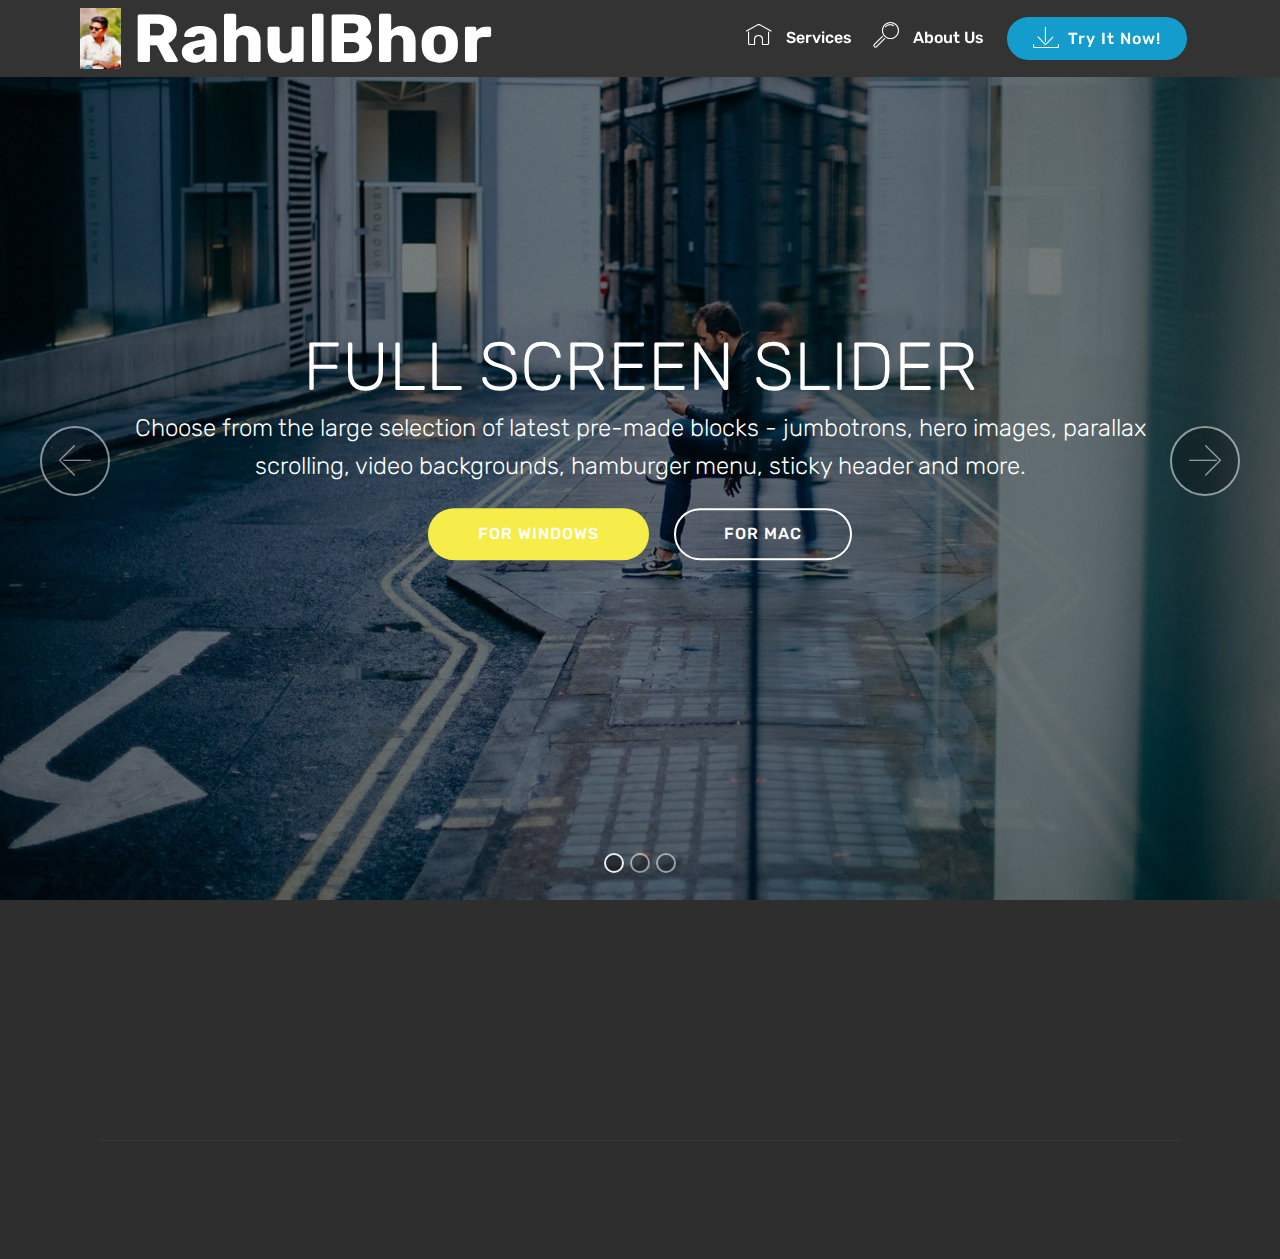
<file: index.html>
<!DOCTYPE html>
<html>
<head>
  <!-- Site made with Mobirise Website Builder v4.2.4, https://mobirise.com -->
  <meta charset="UTF-8">
  <meta http-equiv="X-UA-Compatible" content="IE=edge">
  <meta name="generator" content="Mobirise v4.2.4, mobirise.com">
  <meta name="viewport" content="width=device-width, initial-scale=1">
  <link rel="shortcut icon" href="assets/images/2017-01-26-22-25-36-2730x4096.jpg" type="image/x-icon">
  <meta name="description" content="">
  <title>Home</title>
  <link rel="stylesheet" href="assets/web/assets/mobirise-icons/mobirise-icons.css">
  <link rel="stylesheet" href="assets/tether/tether.min.css">
  <link rel="stylesheet" href="assets/soundcloud-plugin/style.css">
  <link rel="stylesheet" href="assets/bootstrap/css/bootstrap.min.css">
  <link rel="stylesheet" href="assets/bootstrap/css/bootstrap-grid.min.css">
  <link rel="stylesheet" href="assets/bootstrap/css/bootstrap-reboot.min.css">
  <link rel="stylesheet" href="assets/socicon/css/styles.css">
  <link rel="stylesheet" href="assets/animate.css/animate.min.css">
  <link rel="stylesheet" href="assets/dropdown/css/style.css">
  <link rel="stylesheet" href="assets/theme/css/style.css">
  <link rel="stylesheet" href="assets/mobirise/css/mbr-additional.css" type="text/css">
  
  
  
</head>
<body>
<section class="menu cid-qux99VzcgT" once="menu" id="menu1-g" data-rv-view="29">

    

    <nav class="navbar navbar-expand beta-menu navbar-dropdown align-items-center navbar-fixed-top navbar-toggleable-sm">
        <button class="navbar-toggler navbar-toggler-right" type="button" data-toggle="collapse" data-target="#navbarSupportedContent" aria-controls="navbarSupportedContent" aria-expanded="false" aria-label="Toggle navigation">
            <div class="hamburger">
                <span></span>
                <span></span>
                <span></span>
                <span></span>
            </div>
        </button>
        <div class="menu-logo">
            <div class="navbar-brand">
                <span class="navbar-logo">
                    <a href="#top">
                         <img src="assets/images/2017-01-26-22-25-36-2730x4096.jpg" alt="Rahul Bhor Website" title="The Rahul Bhor's Blog" media-simple="true" style="height: 3.8rem;">
                    </a>
                </span>
                <span class="navbar-caption-wrap"><a class="navbar-caption text-secondary display-1" href="https://mobirise.com">RahulBhor</a></span>
            </div>
        </div>
        <div class="collapse navbar-collapse" id="navbarSupportedContent">
            <ul class="navbar-nav nav-dropdown" data-app-modern-menu="true"><li class="nav-item">
                    <a class="nav-link link text-white display-4" href="https://mobirise.com">
                        <span class="mbri-home mbr-iconfont mbr-iconfont-btn"></span>
                        Services
                    </a>
                </li>
                <li class="nav-item">
                    <a class="nav-link link text-white display-4" href="https://mobirise.com">
                        <span class="mbri-search mbr-iconfont mbr-iconfont-btn"></span>
                        About Us
                    </a>
                </li></ul>
            <div class="navbar-buttons mbr-section-btn"><a class="btn btn-sm btn-primary display-4" href="https://mobirise.com">
                    <span class="mbri-save mbr-iconfont mbr-iconfont-btn "></span>
                    Try It Now!
                </a></div>
        </div>
    </nav>
</section>

<section class="engine"><a href="https://mobirise.co/m">bootstrap table</a></section><section class="carousel slide cid-quC4kwkpzK" data-interval="false" id="slider1-o" data-rv-view="17">

    

    <div class="full-screen"><div class="mbr-slider slide carousel" data-pause="true" data-keyboard="false" data-ride="carousel" data-interval="4000"><ol class="carousel-indicators"><li data-app-prevent-settings="" data-target="#slider1-o" class=" active" data-slide-to="0"></li><li data-app-prevent-settings="" data-target="#slider1-o" data-slide-to="1"></li><li data-app-prevent-settings="" data-target="#slider1-o" data-slide-to="2"></li></ol><div class="carousel-inner" role="listbox"><div class="carousel-item slider-fullscreen-image active" data-bg-video-slide="false" style="background-image: url(assets/images/1.jpg);"><div class="container container-slide"><div class="image_wrapper"><div class="mbr-overlay"></div><img src="assets/images/1.jpg"><div class="carousel-caption justify-content-center"><div class="col-10 align-center"><h2 class="mbr-fonts-style display-1">FULL SCREEN SLIDER</h2><p class="lead mbr-text mbr-fonts-style display-5">Choose from the large selection of latest pre-made blocks - jumbotrons, hero images, parallax scrolling, video backgrounds, hamburger menu, sticky header and more.</p><div class="mbr-section-btn" buttons="0"><a class="btn  btn-success display-4" href="https://mobirise.com">FOR WINDOWS</a> <a class="btn  btn-white-outline display-4" href="https://mobirise.com">FOR MAC</a></div></div></div></div></div></div><div class="carousel-item slider-fullscreen-image" data-bg-video-slide="https://www.youtube.com/watch?v=fwkKc6M60-0"><div class="mbr-overlay"></div><div class="container container-slide"><div class="image_wrapper"><img src="assets/images/2.jpg" style="opacity: 0;"><div class="carousel-caption justify-content-center"><div class="col-10 align-left"><h2 class="mbr-fonts-style display-1">VIDEO SLIDE</h2><p class="lead mbr-text mbr-fonts-style display-5">Slide with youtube video background and color overlay. Title and text are aligned to the left.</p></div></div></div></div></div><div class="carousel-item slider-fullscreen-image" data-bg-video-slide="false" style="background-image: url(assets/images/3.jpg);"><div class="container container-slide"><div class="image_wrapper"><div class="mbr-overlay"></div><img src="assets/images/3.jpg"><div class="carousel-caption justify-content-center"><div class="col-10 align-right"><h2 class="mbr-fonts-style display-1">IMAGE SLIDE</h2><p class="lead mbr-text mbr-fonts-style display-5">Choose from the large selection of latest pre-made blocks - jumbotrons, hero images, parallax scrolling, video backgrounds, hamburger menu, sticky header and more.</p><div class="mbr-section-btn" buttons="0"><a class="btn btn-info display-4" href="https://mobirise.com">FOR WINDOWS</a> <a class="btn  btn-white-outline display-4" href="https://mobirise.com">FOR MAC</a></div></div></div></div></div></div></div><a data-app-prevent-settings="" class="carousel-control carousel-control-prev" role="button" data-slide="prev" href="#slider1-o"><span aria-hidden="true" class="mbri-left mbr-iconfont"></span><span class="sr-only">Previous</span></a><a data-app-prevent-settings="" class="carousel-control carousel-control-next" role="button" data-slide="next" href="#slider1-o"><span aria-hidden="true" class="mbri-right mbr-iconfont"></span><span class="sr-only">Next</span></a></div></div>

</section>

<section class="cid-quC2H0fW12" id="footer1-k" data-rv-view="31">

    

    

    <div class="container">
        <div class="media-container-row content text-white">
            <div class="col-12 col-md-3">
                <div class="media-wrap">
                    <a href="index.html">
                        <img src="assets/images/2017-01-26-22-25-36-2730x4096.jpg" alt="Mobirise" title="" media-simple="true">
                    </a>
                </div>
            </div>
            <div class="col-12 col-md-3 mbr-fonts-style display-7">
                <h5 class="pb-3">
                    Address
                </h5>
                <p class="mbr-text"></p><p>Rahul Bhor&nbsp;,<br>Khadki Pimpalgaon,<br>Taluka: Ambegaon &nbsp; &nbsp; &nbsp; &nbsp; &nbsp; &nbsp; &nbsp; &nbsp; &nbsp; &nbsp; &nbsp; Dist:&nbsp;<span style="font-size: 1rem;">Pune 410503</span></p><p></p>
            </div>
            <div class="col-12 col-md-3 mbr-fonts-style display-7">
                <h5 class="pb-3">
                    Contacts
                </h5>
                <p class="mbr-text"></p><p>
                    Email: bhorrahul41@gmail.com
                    <br>Phone: +91 9860972448&nbsp;&nbsp;&nbsp;&nbsp;<br><br></p><p></p>
            </div>
            <div class="col-12 col-md-3 mbr-fonts-style display-7">
                <h5 class="pb-3">
                    Links
                </h5>
                <p class="mbr-text">My Blog&nbsp;<br>Gallery<br></p>
            </div>
        </div>
        <div class="footer-lower">
            <div class="media-container-row">
                <div class="col-sm-12">
                    <hr>
                </div>
            </div>
            <div class="media-container-row mbr-white">
                <div class="col-sm-6 copyright">
                    <p class="mbr-text mbr-fonts-style display-7">
                        © Copyright 2017 Rahul Bhor - All Rights Reserved
                    </p>
                </div>
                <div class="col-md-6">
                    <div class="social-list align-right">
                        <div class="soc-item">
                            <a href="https://twitter.com/mobirise" target="_blank">
                                <span class="socicon-twitter socicon mbr-iconfont mbr-iconfont-social" media-simple="true"></span>
                            </a>
                        </div>
                        <div class="soc-item">
                            <a href="https://www.facebook.com/pages/Mobirise/1616226671953247" target="_blank">
                                <span class="socicon-facebook socicon mbr-iconfont mbr-iconfont-social" media-simple="true"></span>
                            </a>
                        </div>
                        <div class="soc-item">
                            <a href="https://www.youtube.com/c/mobirise" target="_blank">
                                <span class="socicon-youtube socicon mbr-iconfont mbr-iconfont-social" media-simple="true"></span>
                            </a>
                        </div>
                        <div class="soc-item">
                            <a href="https://instagram.com/mobirise" target="_blank">
                                <span class="socicon-instagram socicon mbr-iconfont mbr-iconfont-social" media-simple="true"></span>
                            </a>
                        </div>
                        <div class="soc-item">
                            <a href="https://plus.google.com/u/0/+Mobirise" target="_blank">
                                <span class="socicon-googleplus socicon mbr-iconfont mbr-iconfont-social" media-simple="true"></span>
                            </a>
                        </div>
                        <div class="soc-item">
                            <a href="https://www.behance.net/Mobirise" target="_blank">
                                <span class="socicon-behance socicon mbr-iconfont mbr-iconfont-social" media-simple="true"></span>
                            </a>
                        </div>
                    </div>
                </div>
            </div>
        </div>
    </div>
</section>


  <script src="assets/web/assets/jquery/jquery.min.js"></script>
  <script src="assets/popper/popper.min.js"></script>
  <script src="assets/tether/tether.min.js"></script>
  <script src="assets/bootstrap/js/bootstrap.min.js"></script>
  <script src="assets/jquery-mb-ytplayer/jquery.mb.ytplayer.min.js"></script>
  <script src="assets/smooth-scroll/smooth-scroll.js"></script>
  <script src="assets/touch-swipe/jquery.touch-swipe.min.js"></script>
  <script src="assets/bootstrap-carousel-swipe/bootstrap-carousel-swipe.js"></script>
  <script src="assets/viewport-checker/jquery.viewportchecker.js"></script>
  <script src="assets/dropdown/js/script.min.js"></script>
  <script src="assets/jquery-mb-vimeo_player/jquery.mb.vimeo_player.js"></script>
  <script src="assets/theme/js/script.js"></script>
  <script src="assets/mobirise-slider-video/script.js"></script>
  
  
 <div id="scrollToTop" class="scrollToTop mbr-arrow-up"><a style="text-align: center;"><i class="mbri-down mbr-iconfont"></i></a></div>
    <input name="animation" type="hidden">
  </body>
</html>
</file>
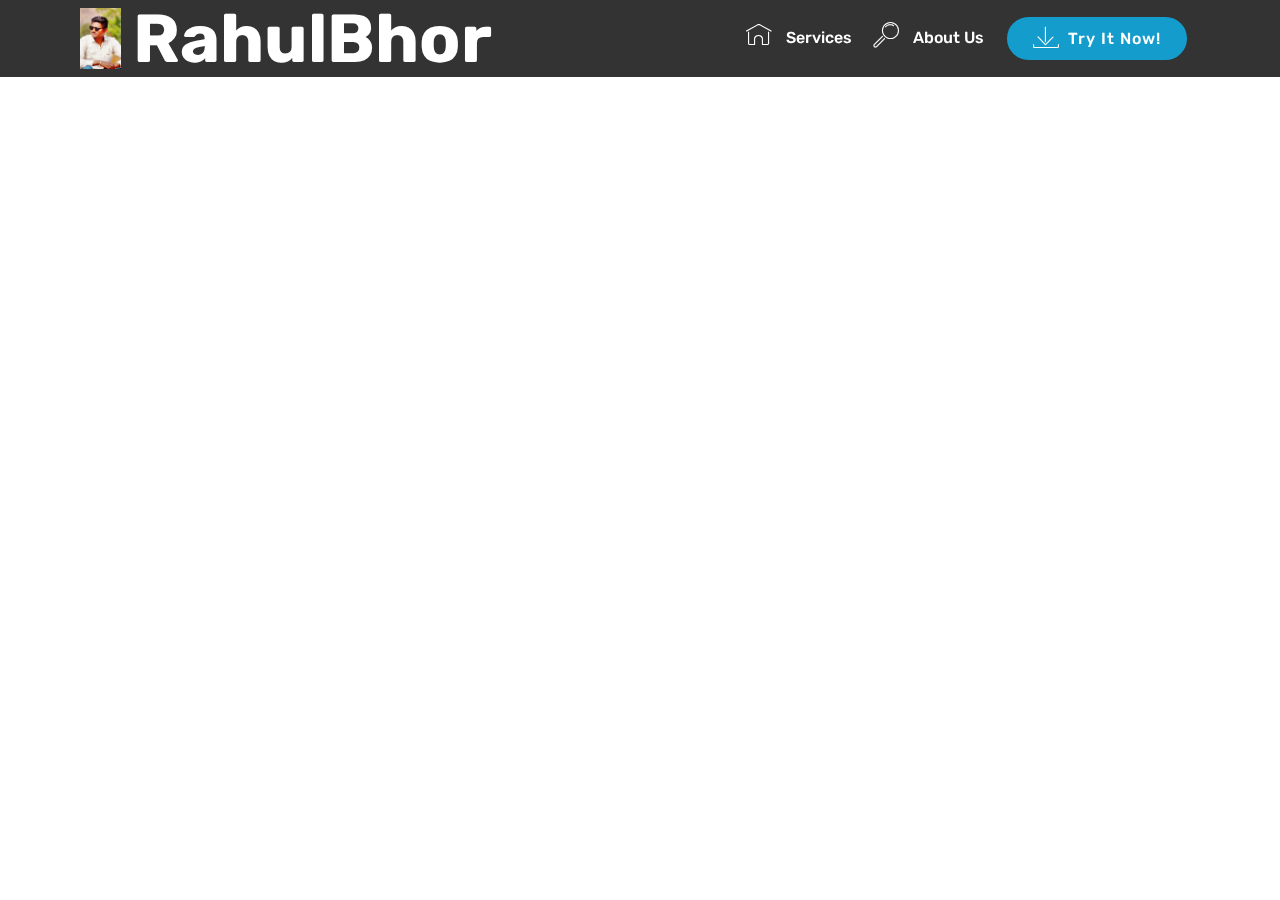
<file: SignIn.html>
<!DOCTYPE html>
<html>
<head>
  <!-- Site made with Mobirise Website Builder v4.2.4, https://mobirise.com -->
  <meta charset="UTF-8">
  <meta http-equiv="X-UA-Compatible" content="IE=edge">
  <meta name="generator" content="Mobirise v4.2.4, mobirise.com">
  <meta name="viewport" content="width=device-width, initial-scale=1">
  <link rel="shortcut icon" href="assets/images/2017-01-26-22-25-36-2730x4096.jpg" type="image/x-icon">
  <meta name="description" content="Site Builder Description">
  <title>Sign In</title>
  <link rel="stylesheet" href="assets/web/assets/mobirise-icons/mobirise-icons.css">
  <link rel="stylesheet" href="assets/tether/tether.min.css">
  <link rel="stylesheet" href="assets/bootstrap/css/bootstrap.min.css">
  <link rel="stylesheet" href="assets/bootstrap/css/bootstrap-grid.min.css">
  <link rel="stylesheet" href="assets/bootstrap/css/bootstrap-reboot.min.css">
  <link rel="stylesheet" href="assets/soundcloud-plugin/style.css">
  <link rel="stylesheet" href="assets/dropdown/css/style.css">
  <link rel="stylesheet" href="assets/animate.css/animate.min.css">
  <link rel="stylesheet" href="assets/theme/css/style.css">
  <link rel="stylesheet" href="assets/mobirise/css/mbr-additional.css" type="text/css">
  
  
  
</head>
<body>
<section class="menu cid-qux99VzcgT" once="menu" id="menu1-m" data-rv-view="36">

    

    <nav class="navbar navbar-expand beta-menu navbar-dropdown align-items-center navbar-fixed-top navbar-toggleable-sm">
        <button class="navbar-toggler navbar-toggler-right" type="button" data-toggle="collapse" data-target="#navbarSupportedContent" aria-controls="navbarSupportedContent" aria-expanded="false" aria-label="Toggle navigation">
            <div class="hamburger">
                <span></span>
                <span></span>
                <span></span>
                <span></span>
            </div>
        </button>
        <div class="menu-logo">
            <div class="navbar-brand">
                <span class="navbar-logo">
                    <a href="#top">
                         <img src="assets/images/2017-01-26-22-25-36-2730x4096.jpg" alt="Rahul Bhor Website" title="The Rahul Bhor's Blog" media-simple="true" style="height: 3.8rem;">
                    </a>
                </span>
                <span class="navbar-caption-wrap"><a class="navbar-caption text-secondary display-1" href="https://mobirise.com">RahulBhor</a></span>
            </div>
        </div>
        <div class="collapse navbar-collapse" id="navbarSupportedContent">
            <ul class="navbar-nav nav-dropdown" data-app-modern-menu="true"><li class="nav-item">
                    <a class="nav-link link text-white display-4" href="https://mobirise.com">
                        <span class="mbri-home mbr-iconfont mbr-iconfont-btn"></span>
                        Services
                    </a>
                </li>
                <li class="nav-item">
                    <a class="nav-link link text-white display-4" href="https://mobirise.com">
                        <span class="mbri-search mbr-iconfont mbr-iconfont-btn"></span>
                        About Us
                    </a>
                </li></ul>
            <div class="navbar-buttons mbr-section-btn"><a class="btn btn-sm btn-primary display-4" href="https://mobirise.com">
                    <span class="mbri-save mbr-iconfont mbr-iconfont-btn "></span>
                    Try It Now!
                </a></div>
        </div>
    </nav>
</section>


  <section class="engine"><a href="https://mobirise.co/n">bootstrap modal form</a></section><script src="assets/web/assets/jquery/jquery.min.js"></script>
  <script src="assets/popper/popper.min.js"></script>
  <script src="assets/tether/tether.min.js"></script>
  <script src="assets/bootstrap/js/bootstrap.min.js"></script>
  <script src="assets/smooth-scroll/smooth-scroll.js"></script>
  <script src="assets/dropdown/js/script.min.js"></script>
  <script src="assets/touch-swipe/jquery.touch-swipe.min.js"></script>
  <script src="assets/viewport-checker/jquery.viewportchecker.js"></script>
  <script src="assets/theme/js/script.js"></script>
  
  
 <div id="scrollToTop" class="scrollToTop mbr-arrow-up"><a style="text-align: center;"><i class="mbri-down mbr-iconfont"></i></a></div>
    <input name="animation" type="hidden">
  </body>
</html>
</file>
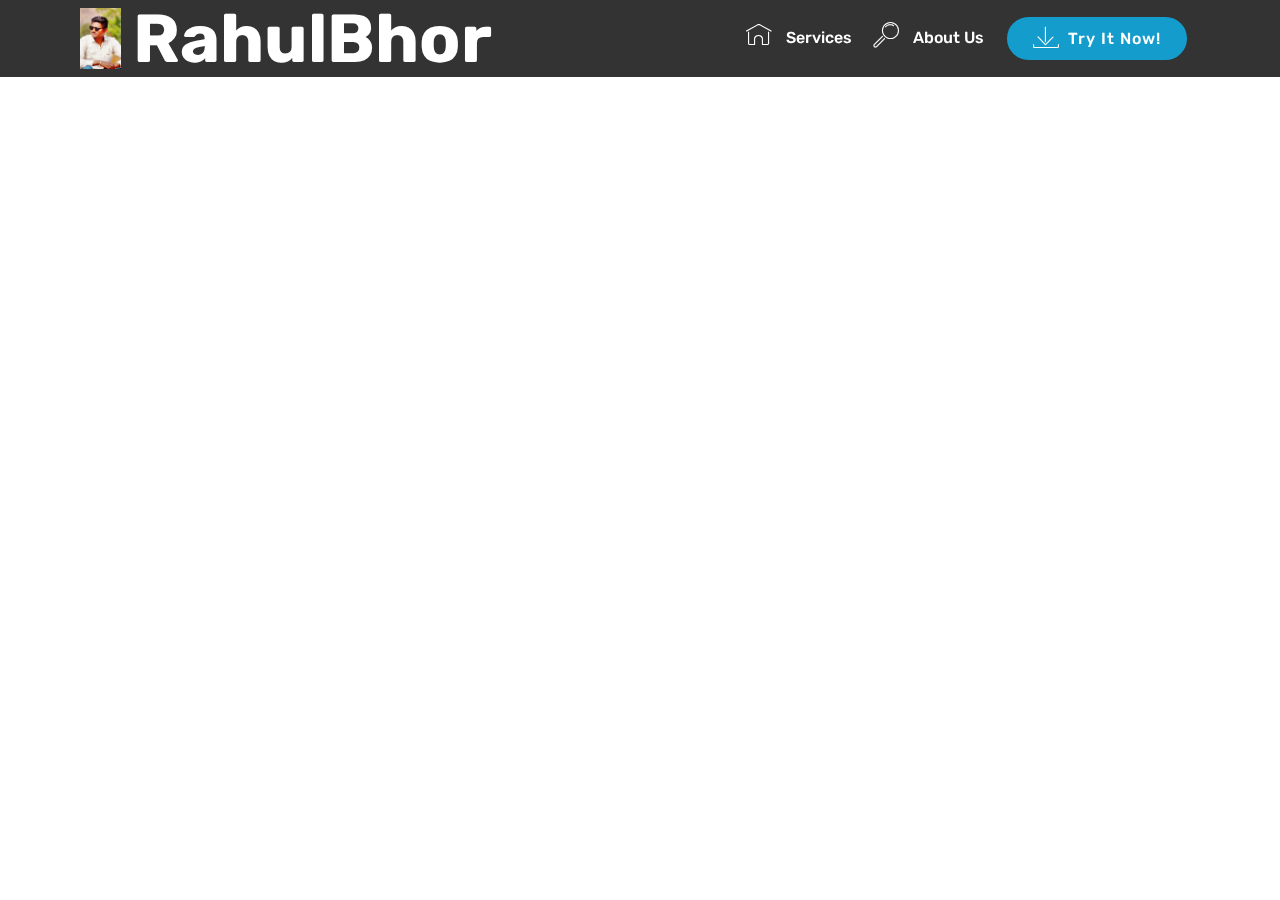
<file: signup.html>
<!DOCTYPE html>
<html>
<head>
  <!-- Site made with Mobirise Website Builder v4.2.4, https://mobirise.com -->
  <meta charset="UTF-8">
  <meta http-equiv="X-UA-Compatible" content="IE=edge">
  <meta name="generator" content="Mobirise v4.2.4, mobirise.com">
  <meta name="viewport" content="width=device-width, initial-scale=1">
  <link rel="shortcut icon" href="assets/images/2017-01-26-22-25-36-2730x4096.jpg" type="image/x-icon">
  <meta name="description" content="Site Builder Description">
  <title>Sign Up</title>
  <link rel="stylesheet" href="assets/web/assets/mobirise-icons/mobirise-icons.css">
  <link rel="stylesheet" href="assets/tether/tether.min.css">
  <link rel="stylesheet" href="assets/bootstrap/css/bootstrap.min.css">
  <link rel="stylesheet" href="assets/bootstrap/css/bootstrap-grid.min.css">
  <link rel="stylesheet" href="assets/bootstrap/css/bootstrap-reboot.min.css">
  <link rel="stylesheet" href="assets/soundcloud-plugin/style.css">
  <link rel="stylesheet" href="assets/dropdown/css/style.css">
  <link rel="stylesheet" href="assets/animate.css/animate.min.css">
  <link rel="stylesheet" href="assets/theme/css/style.css">
  <link rel="stylesheet" href="assets/mobirise/css/mbr-additional.css" type="text/css">
  
  
  
</head>
<body>
<section class="menu cid-qux99VzcgT" once="menu" id="menu1-l" data-rv-view="34">

    

    <nav class="navbar navbar-expand beta-menu navbar-dropdown align-items-center navbar-fixed-top navbar-toggleable-sm">
        <button class="navbar-toggler navbar-toggler-right" type="button" data-toggle="collapse" data-target="#navbarSupportedContent" aria-controls="navbarSupportedContent" aria-expanded="false" aria-label="Toggle navigation">
            <div class="hamburger">
                <span></span>
                <span></span>
                <span></span>
                <span></span>
            </div>
        </button>
        <div class="menu-logo">
            <div class="navbar-brand">
                <span class="navbar-logo">
                    <a href="#top">
                         <img src="assets/images/2017-01-26-22-25-36-2730x4096.jpg" alt="Rahul Bhor Website" title="The Rahul Bhor's Blog" media-simple="true" style="height: 3.8rem;">
                    </a>
                </span>
                <span class="navbar-caption-wrap"><a class="navbar-caption text-secondary display-1" href="https://mobirise.com">RahulBhor</a></span>
            </div>
        </div>
        <div class="collapse navbar-collapse" id="navbarSupportedContent">
            <ul class="navbar-nav nav-dropdown" data-app-modern-menu="true"><li class="nav-item">
                    <a class="nav-link link text-white display-4" href="https://mobirise.com">
                        <span class="mbri-home mbr-iconfont mbr-iconfont-btn"></span>
                        Services
                    </a>
                </li>
                <li class="nav-item">
                    <a class="nav-link link text-white display-4" href="https://mobirise.com">
                        <span class="mbri-search mbr-iconfont mbr-iconfont-btn"></span>
                        About Us
                    </a>
                </li></ul>
            <div class="navbar-buttons mbr-section-btn"><a class="btn btn-sm btn-primary display-4" href="https://mobirise.com">
                    <span class="mbri-save mbr-iconfont mbr-iconfont-btn "></span>
                    Try It Now!
                </a></div>
        </div>
    </nav>
</section>


  <section class="engine"><a href="https://mobirise.co/l">free bootstrap themes</a></section><script src="assets/web/assets/jquery/jquery.min.js"></script>
  <script src="assets/popper/popper.min.js"></script>
  <script src="assets/tether/tether.min.js"></script>
  <script src="assets/bootstrap/js/bootstrap.min.js"></script>
  <script src="assets/smooth-scroll/smooth-scroll.js"></script>
  <script src="assets/dropdown/js/script.min.js"></script>
  <script src="assets/touch-swipe/jquery.touch-swipe.min.js"></script>
  <script src="assets/viewport-checker/jquery.viewportchecker.js"></script>
  <script src="assets/theme/js/script.js"></script>
  
  
 <div id="scrollToTop" class="scrollToTop mbr-arrow-up"><a style="text-align: center;"><i class="mbri-down mbr-iconfont"></i></a></div>
    <input name="animation" type="hidden">
  </body>
</html>
</file>
<file: assets/web/assets/mobirise-icons/mobirise-icons.css>
@font-face {
  font-family: 'MobiriseIcons';
  src:  url('mobirise-icons.eot?spat4u');
  src:  url('mobirise-icons.eot?spat4u#iefix') format('embedded-opentype'),
    url('mobirise-icons.ttf?spat4u') format('truetype'),
    url('mobirise-icons.woff?spat4u') format('woff'),
    url('mobirise-icons.svg?spat4u#MobiriseIcons') format('svg');
  font-weight: normal;
  font-style: normal;
}

[class^="mbri-"], [class*=" mbri-"] {
  /* use !important to prevent issues with browser extensions that change fonts */
  font-family: MobiriseIcons !important;
  speak: none;
  font-style: normal;
  font-weight: normal;
  font-variant: normal;
  text-transform: none;
  line-height: 1;

  /* Better Font Rendering =========== */
  -webkit-font-smoothing: antialiased;
  -moz-osx-font-smoothing: grayscale;
}

.mbri-add-submenu:before {
  content: "\e900";
}
.mbri-alert:before {
  content: "\e901";
}
.mbri-align-center:before {
  content: "\e902";
}
.mbri-align-justify:before {
  content: "\e903";
}
.mbri-align-left:before {
  content: "\e904";
}
.mbri-align-right:before {
  content: "\e905";
}
.mbri-android:before {
  content: "\e906";
}
.mbri-apple:before {
  content: "\e907";
}
.mbri-arrow-down:before {
  content: "\e908";
}
.mbri-arrow-next:before {
  content: "\e909";
}
.mbri-arrow-prev:before {
  content: "\e90a";
}
.mbri-arrow-up:before {
  content: "\e90b";
}
.mbri-bold:before {
  content: "\e90c";
}
.mbri-bookmark:before {
  content: "\e90d";
}
.mbri-bootstrap:before {
  content: "\e90e";
}
.mbri-briefcase:before {
  content: "\e90f";
}
.mbri-browse:before {
  content: "\e910";
}
.mbri-bulleted-list:before {
  content: "\e911";
}
.mbri-calendar:before {
  content: "\e912";
}
.mbri-camera:before {
  content: "\e913";
}
.mbri-cart-add:before {
  content: "\e914";
}
.mbri-cart-full:before {
  content: "\e915";
}
.mbri-cash:before {
  content: "\e916";
}
.mbri-change-style:before {
  content: "\e917";
}
.mbri-chat:before {
  content: "\e918";
}
.mbri-clock:before {
  content: "\e919";
}
.mbri-close:before {
  content: "\e91a";
}
.mbri-cloud:before {
  content: "\e91b";
}
.mbri-code:before {
  content: "\e91c";
}
.mbri-contact-form:before {
  content: "\e91d";
}
.mbri-credit-card:before {
  content: "\e91e";
}
.mbri-cursor-click:before {
  content: "\e91f";
}
.mbri-cust-feedback:before {
  content: "\e920";
}
.mbri-database:before {
  content: "\e921";
}
.mbri-delivery:before {
  content: "\e922";
}
.mbri-desktop:before {
  content: "\e923";
}
.mbri-devices:before {
  content: "\e924";
}
.mbri-down:before {
  content: "\e925";
}
.mbri-download:before {
  content: "\e989";
}
.mbri-drag-n-drop:before {
  content: "\e927";
}
.mbri-drag-n-drop2:before {
  content: "\e928";
}
.mbri-edit:before {
  content: "\e929";
}
.mbri-edit2:before {
  content: "\e92a";
}
.mbri-error:before {
  content: "\e92b";
}
.mbri-extension:before {
  content: "\e92c";
}
.mbri-features:before {
  content: "\e92d";
}
.mbri-file:before {
  content: "\e92e";
}
.mbri-flag:before {
  content: "\e92f";
}
.mbri-folder:before {
  content: "\e930";
}
.mbri-gift:before {
  content: "\e931";
}
.mbri-github:before {
  content: "\e932";
}
.mbri-globe:before {
  content: "\e933";
}
.mbri-globe-2:before {
  content: "\e934";
}
.mbri-growing-chart:before {
  content: "\e935";
}
.mbri-hearth:before {
  content: "\e936";
}
.mbri-help:before {
  content: "\e937";
}
.mbri-home:before {
  content: "\e938";
}
.mbri-hot-cup:before {
  content: "\e939";
}
.mbri-idea:before {
  content: "\e93a";
}
.mbri-image-gallery:before {
  content: "\e93b";
}
.mbri-image-slider:before {
  content: "\e93c";
}
.mbri-info:before {
  content: "\e93d";
}
.mbri-italic:before {
  content: "\e93e";
}
.mbri-key:before {
  content: "\e93f";
}
.mbri-laptop:before {
  content: "\e940";
}
.mbri-layers:before {
  content: "\e941";
}
.mbri-left-right:before {
  content: "\e942";
}
.mbri-left:before {
  content: "\e943";
}
.mbri-letter:before {
  content: "\e944";
}
.mbri-like:before {
  content: "\e945";
}
.mbri-link:before {
  content: "\e946";
}
.mbri-lock:before {
  content: "\e947";
}
.mbri-login:before {
  content: "\e948";
}
.mbri-logout:before {
  content: "\e949";
}
.mbri-magic-stick:before {
  content: "\e94a";
}
.mbri-map-pin:before {
  content: "\e94b";
}
.mbri-menu:before {
  content: "\e94c";
}
.mbri-mobile:before {
  content: "\e94d";
}
.mbri-mobile2:before {
  content: "\e94e";
}
.mbri-mobirise:before {
  content: "\e94f";
}
.mbri-more-horizontal:before {
  content: "\e950";
}
.mbri-more-vertical:before {
  content: "\e951";
}
.mbri-music:before {
  content: "\e952";
}
.mbri-new-file:before {
  content: "\e953";
}
.mbri-numbered-list:before {
  content: "\e954";
}
.mbri-opened-folder:before {
  content: "\e955";
}
.mbri-pages:before {
  content: "\e956";
}
.mbri-paper-plane:before {
  content: "\e957";
}
.mbri-paperclip:before {
  content: "\e958";
}
.mbri-photo:before {
  content: "\e959";
}
.mbri-photos:before {
  content: "\e95a";
}
.mbri-pin:before {
  content: "\e95b";
}
.mbri-play:before {
  content: "\e95c";
}
.mbri-plus:before {
  content: "\e95d";
}
.mbri-preview:before {
  content: "\e95e";
}
.mbri-print:before {
  content: "\e95f";
}
.mbri-protect:before {
  content: "\e960";
}
.mbri-question:before {
  content: "\e961";
}
.mbri-quote-left:before {
  content: "\e962";
}
.mbri-quote-right:before {
  content: "\e963";
}
.mbri-refresh:before {
  content: "\e964";
}
.mbri-responsive:before {
  content: "\e965";
}
.mbri-right:before {
  content: "\e966";
}
.mbri-rocket:before {
  content: "\e967";
}
.mbri-sad-face:before {
  content: "\e968";
}
.mbri-sale:before {
  content: "\e969";
}
.mbri-save:before {
  content: "\e96a";
}
.mbri-search:before {
  content: "\e96b";
}
.mbri-setting:before {
  content: "\e96c";
}
.mbri-setting2:before {
  content: "\e96d";
}
.mbri-setting3:before {
  content: "\e96e";
}
.mbri-share:before {
  content: "\e96f";
}
.mbri-shopping-bag:before {
  content: "\e970";
}
.mbri-shopping-basket:before {
  content: "\e971";
}
.mbri-shopping-cart:before {
  content: "\e972";
}
.mbri-sites:before {
  content: "\e973";
}
.mbri-smile-face:before {
  content: "\e974";
}
.mbri-speed:before {
  content: "\e975";
}
.mbri-star:before {
  content: "\e976";
}
.mbri-success:before {
  content: "\e977";
}
.mbri-sun:before {
  content: "\e978";
}
.mbri-sun2:before {
  content: "\e979";
}
.mbri-tablet:before {
  content: "\e97a";
}
.mbri-tablet-vertical:before {
  content: "\e97b";
}
.mbri-target:before {
  content: "\e97c";
}
.mbri-timer:before {
  content: "\e97d";
}
.mbri-to-ftp:before {
  content: "\e97e";
}
.mbri-to-local-drive:before {
  content: "\e97f";
}
.mbri-touch-swipe:before {
  content: "\e980";
}
.mbri-touch:before {
  content: "\e981";
}
.mbri-trash:before {
  content: "\e982";
}
.mbri-underline:before {
  content: "\e983";
}
.mbri-unlink:before {
  content: "\e984";
}
.mbri-unlock:before {
  content: "\e985";
}
.mbri-up-down:before {
  content: "\e986";
}
.mbri-up:before {
  content: "\e987";
}
.mbri-update:before {
  content: "\e988";
}
.mbri-upload:before {
 content: "\e926"; 
}
.mbri-user:before {
  content: "\e98a";
}
.mbri-user2:before {
  content: "\e98b";
}
.mbri-users:before {
  content: "\e98c";
}
.mbri-video:before {
  content: "\e98d";
}
.mbri-video-play:before {
  content: "\e98e";
}
.mbri-watch:before {
  content: "\e98f";
}
.mbri-website-theme:before {
  content: "\e990";
}
.mbri-wifi:before {
  content: "\e991";
}
.mbri-windows:before {
  content: "\e992";
}
.mbri-zoom-out:before {
  content: "\e993";
}
.mbri-redo:before {
  content: "\e994";
}
.mbri-undo:before {
  content: "\e995";
}
</file>
<file: assets/soundcloud-plugin/style.css>
.addons-container {
  position: relative;
  margin-left: auto;
  margin-right: auto;
  padding-right: 15px;
  padding-left: 15px; }
  @media (min-width: 576px) {
    .addons-container {
      padding-right: 15px;
      padding-left: 15px; } }
  @media (min-width: 768px) {
    .addons-container {
      padding-right: 15px;
      padding-left: 15px; } }
  @media (min-width: 992px) {
    .addons-container {
      padding-right: 15px;
      padding-left: 15px; } }
  @media (min-width: 1200px) {
    .addons-container {
      padding-right: 15px;
      padding-left: 15px; } }
  @media (min-width: 576px) {
    .addons-container {
      width: 540px;
      max-width: 100%; } }
  @media (min-width: 768px) {
    .addons-container {
      width: 720px;
      max-width: 100%; } }
  @media (min-width: 992px) {
    .addons-container {
      width: 960px;
      max-width: 100%; } }
  @media (min-width: 1200px) {
    .addons-container {
      width: 1140px;
      max-width: 100%; } }

.addons-container-inner{
    position: relative;
    width: 100%;
    min-height: 1px;
    padding-right: 15px;
    padding-left: 15px;
}
@media (min-width: 567px) {
    .addons-container-inner{
        -ms-flex: 0 0 66.666667%;
        flex: 0 0 66.666667%;
        max-width: 66.666667%;
    }
}
.addons-row{
    display: flex;
    justify-content:center;
}
</file>
<file: assets/socicon/css/styles.css>
@charset "UTF-8";

@font-face {
  font-family: "socicon";
  src:url("../fonts/socicon.eot");
  src:url("../fonts/socicon.eot?#iefix") format("embedded-opentype"),
    url("../fonts/socicon.woff") format("woff"),
    url("../fonts/socicon.ttf") format("truetype"),
    url("../fonts/socicon.svg#socicon") format("svg");
  font-weight: normal;
  font-style: normal;

}

[data-icon]:before {
  font-family: "socicon" !important;
  content: attr(data-icon);
  font-style: normal !important;
  font-weight: normal !important;
  font-variant: normal !important;
  text-transform: none !important;
  speak: none;
  line-height: 1;
  -webkit-font-smoothing: antialiased;
  -moz-osx-font-smoothing: grayscale;
}

[class^="socicon-"]:before,
[class*=" socicon-"]:before {
  font-family: "socicon" !important;
  font-style: normal !important;
  font-weight: normal !important;
  font-variant: normal !important;
  text-transform: none !important;
  speak: none;
  line-height: 1;
  -webkit-font-smoothing: antialiased;
  -moz-osx-font-smoothing: grayscale;
}

.socicon-modelmayhem:before {
  content: "\e000";
}
.socicon-mixcloud:before {
  content: "\e001";
}
.socicon-drupal:before {
  content: "\e002";
}
.socicon-swarm:before {
  content: "\e003";
}
.socicon-istock:before {
  content: "\e004";
}
.socicon-yammer:before {
  content: "\e005";
}
.socicon-ello:before {
  content: "\e006";
}
.socicon-stackoverflow:before {
  content: "\e007";
}
.socicon-persona:before {
  content: "\e008";
}
.socicon-triplej:before {
  content: "\e009";
}
.socicon-houzz:before {
  content: "\e00a";
}
.socicon-rss:before {
  content: "\e00b";
}
.socicon-paypal:before {
  content: "\e00c";
}
.socicon-odnoklassniki:before {
  content: "\e00d";
}
.socicon-airbnb:before {
  content: "\e00e";
}
.socicon-periscope:before {
  content: "\e00f";
}
.socicon-outlook:before {
  content: "\e010";
}
.socicon-coderwall:before {
  content: "\e011";
}
.socicon-tripadvisor:before {
  content: "\e012";
}
.socicon-appnet:before {
  content: "\e013";
}
.socicon-goodreads:before {
  content: "\e014";
}
.socicon-tripit:before {
  content: "\e015";
}
.socicon-lanyrd:before {
  content: "\e016";
}
.socicon-slideshare:before {
  content: "\e017";
}
.socicon-buffer:before {
  content: "\e018";
}
.socicon-disqus:before {
  content: "\e019";
}
.socicon-vkontakte:before {
  content: "\e01a";
}
.socicon-whatsapp:before {
  content: "\e01b";
}
.socicon-patreon:before {
  content: "\e01c";
}
.socicon-storehouse:before {
  content: "\e01d";
}
.socicon-pocket:before {
  content: "\e01e";
}
.socicon-mail:before {
  content: "\e01f";
}
.socicon-blogger:before {
  content: "\e020";
}
.socicon-technorati:before {
  content: "\e021";
}
.socicon-reddit:before {
  content: "\e022";
}
.socicon-dribbble:before {
  content: "\e023";
}
.socicon-stumbleupon:before {
  content: "\e024";
}
.socicon-digg:before {
  content: "\e025";
}
.socicon-envato:before {
  content: "\e026";
}
.socicon-behance:before {
  content: "\e027";
}
.socicon-delicious:before {
  content: "\e028";
}
.socicon-deviantart:before {
  content: "\e029";
}
.socicon-forrst:before {
  content: "\e02a";
}
.socicon-play:before {
  content: "\e02b";
}
.socicon-zerply:before {
  content: "\e02c";
}
.socicon-wikipedia:before {
  content: "\e02d";
}
.socicon-apple:before {
  content: "\e02e";
}
.socicon-flattr:before {
  content: "\e02f";
}
.socicon-github:before {
  content: "\e030";
}
.socicon-renren:before {
  content: "\e031";
}
.socicon-friendfeed:before {
  content: "\e032";
}
.socicon-newsvine:before {
  content: "\e033";
}
.socicon-identica:before {
  content: "\e034";
}
.socicon-bebo:before {
  content: "\e035";
}
.socicon-zynga:before {
  content: "\e036";
}
.socicon-steam:before {
  content: "\e037";
}
.socicon-xbox:before {
  content: "\e038";
}
.socicon-windows:before {
  content: "\e039";
}
.socicon-qq:before {
  content: "\e03a";
}
.socicon-douban:before {
  content: "\e03b";
}
.socicon-meetup:before {
  content: "\e03c";
}
.socicon-playstation:before {
  content: "\e03d";
}
.socicon-android:before {
  content: "\e03e";
}
.socicon-snapchat:before {
  content: "\e03f";
}
.socicon-twitter:before {
  content: "\e040";
}
.socicon-facebook:before {
  content: "\e041";
}
.socicon-googleplus:before {
  content: "\e042";
}
.socicon-pinterest:before {
  content: "\e043";
}
.socicon-foursquare:before {
  content: "\e044";
}
.socicon-yahoo:before {
  content: "\e045";
}
.socicon-skype:before {
  content: "\e046";
}
.socicon-yelp:before {
  content: "\e047";
}
.socicon-feedburner:before {
  content: "\e048";
}
.socicon-linkedin:before {
  content: "\e049";
}
.socicon-viadeo:before {
  content: "\e04a";
}
.socicon-xing:before {
  content: "\e04b";
}
.socicon-myspace:before {
  content: "\e04c";
}
.socicon-soundcloud:before {
  content: "\e04d";
}
.socicon-spotify:before {
  content: "\e04e";
}
.socicon-grooveshark:before {
  content: "\e04f";
}
.socicon-lastfm:before {
  content: "\e050";
}
.socicon-youtube:before {
  content: "\e051";
}
.socicon-vimeo:before {
  content: "\e052";
}
.socicon-dailymotion:before {
  content: "\e053";
}
.socicon-vine:before {
  content: "\e054";
}
.socicon-flickr:before {
  content: "\e055";
}
.socicon-500px:before {
  content: "\e056";
}
.socicon-wordpress:before {
  content: "\e058";
}
.socicon-tumblr:before {
  content: "\e059";
}
.socicon-twitch:before {
  content: "\e05a";
}
.socicon-8tracks:before {
  content: "\e05b";
}
.socicon-amazon:before {
  content: "\e05c";
}
.socicon-icq:before {
  content: "\e05d";
}
.socicon-smugmug:before {
  content: "\e05e";
}
.socicon-ravelry:before {
  content: "\e05f";
}
.socicon-weibo:before {
  content: "\e060";
}
.socicon-baidu:before {
  content: "\e061";
}
.socicon-angellist:before {
  content: "\e062";
}
.socicon-ebay:before {
  content: "\e063";
}
.socicon-imdb:before {
  content: "\e064";
}
.socicon-stayfriends:before {
  content: "\e065";
}
.socicon-residentadvisor:before {
  content: "\e066";
}
.socicon-google:before {
  content: "\e067";
}
.socicon-yandex:before {
  content: "\e068";
}
.socicon-sharethis:before {
  content: "\e069";
}
.socicon-bandcamp:before {
  content: "\e06a";
}
.socicon-itunes:before {
  content: "\e06b";
}
.socicon-deezer:before {
  content: "\e06c";
}
.socicon-telegram:before {
  content: "\e06e";
}
.socicon-openid:before {
  content: "\e06f";
}
.socicon-amplement:before {
  content: "\e070";
}
.socicon-viber:before {
  content: "\e071";
}
.socicon-zomato:before {
  content: "\e072";
}
.socicon-draugiem:before {
  content: "\e074";
}
.socicon-endomodo:before {
  content: "\e075";
}
.socicon-filmweb:before {
  content: "\e076";
}
.socicon-stackexchange:before {
  content: "\e077";
}
.socicon-wykop:before {
  content: "\e078";
}
.socicon-teamspeak:before {
  content: "\e079";
}
.socicon-teamviewer:before {
  content: "\e07a";
}
.socicon-ventrilo:before {
  content: "\e07b";
}
.socicon-younow:before {
  content: "\e07c";
}
.socicon-raidcall:before {
  content: "\e07d";
}
.socicon-mumble:before {
  content: "\e07e";
}
.socicon-medium:before {
  content: "\e06d";
}
.socicon-bebee:before {
  content: "\e07f";
}
.socicon-hitbox:before {
  content: "\e080";
}
.socicon-reverbnation:before {
  content: "\e081";
}
.socicon-formulr:before {
  content: "\e082";
}
.socicon-instagram:before {
  content: "\e057";
}
.socicon-battlenet:before {
  content: "\e083";
}
.socicon-chrome:before {
  content: "\e084";
}
.socicon-discord:before {
  content: "\e086";
}
.socicon-issuu:before {
  content: "\e087";
}
.socicon-macos:before {
  content: "\e088";
}
.socicon-firefox:before {
  content: "\e089";
}
.socicon-opera:before {
  content: "\e08d";
}
.socicon-keybase:before {
  content: "\e090";
}
.socicon-alliance:before {
  content: "\e091";
}
.socicon-livejournal:before {
  content: "\e092";
}
.socicon-googlephotos:before {
  content: "\e093";
}
.socicon-horde:before {
  content: "\e094";
}
.socicon-etsy:before {
  content: "\e095";
}
.socicon-zapier:before {
  content: "\e096";
}
.socicon-google-scholar:before {
  content: "\e097";
}
.socicon-researchgate:before {
  content: "\e098";
}
.socicon-wechat:before {
  content: "\e099";
}
.socicon-strava:before {
  content: "\e09a";
}
.socicon-line:before {
  content: "\e09b";
}
.socicon-lyft:before {
  content: "\e09c";
}
.socicon-uber:before {
  content: "\e09d";
}
.socicon-songkick:before {
  content: "\e09e";
}
.socicon-viewbug:before {
  content: "\e09f";
}
.socicon-googlegroups:before {
  content: "\e0a0";
}
.socicon-quora:before {
  content: "\e073";
}
.socicon-diablo:before {
  content: "\e085";
}
.socicon-blizzard:before {
  content: "\e0a1";
}
.socicon-hearthstone:before {
  content: "\e08b";
}
.socicon-heroes:before {
  content: "\e08a";
}
.socicon-overwatch:before {
  content: "\e08c";
}
.socicon-warcraft:before {
  content: "\e08e";
}
.socicon-starcraft:before {
  content: "\e08f";
}
.socicon-beam:before {
  content: "\e0a2";
}
.socicon-curse:before {
  content: "\e0a3";
}
.socicon-player:before {
  content: "\e0a4";
}
.socicon-streamjar:before {
  content: "\e0a5";
}
.socicon-nintendo:before {
  content: "\e0a6";
}
.socicon-hellocoton:before {
  content: "\e0a7";
}
</file>
<file: assets/dropdown/css/style.css>
.navbar-dropdown {
  left: 0;
  padding: 0;
  position: absolute;
  right: 0;
  top: 0;
  transition: all 0.45s ease;
  z-index: 1030;
  background: #282828; }
  .navbar-dropdown .navbar-logo {
    margin-right: 0.8rem;
    transition: margin 0.3s ease-in-out;
    vertical-align: middle; }
    .navbar-dropdown .navbar-logo img {
      height: 3.125rem;
      transition: all 0.3s ease-in-out; }
    .navbar-dropdown .navbar-logo.mbr-iconfont {
      font-size: 3.125rem;
      line-height: 3.125rem; }
  .navbar-dropdown .navbar-caption {
    font-weight: 700;
    white-space: normal;
    vertical-align: -4px;
    line-height: 3.125rem !important; }
    .navbar-dropdown .navbar-caption, .navbar-dropdown .navbar-caption:hover {
      color: inherit;
      text-decoration: none; }
  .navbar-dropdown .mbr-iconfont + .navbar-caption {
    vertical-align: -1px; }
  .navbar-dropdown.navbar-fixed-top {
    position: fixed; }
  .navbar-dropdown .navbar-brand span {
    vertical-align: -4px; }
  .navbar-dropdown.bg-color.transparent {
    background: none; }
  .navbar-dropdown.navbar-short .navbar-brand {
    padding: 0.625rem 0; }
    .navbar-dropdown.navbar-short .navbar-brand span {
      vertical-align: -1px; }
  .navbar-dropdown.navbar-short .navbar-caption {
    line-height: 2.375rem !important;
    vertical-align: -2px; }
  .navbar-dropdown.navbar-short .navbar-logo {
    margin-right: 0.5rem; }
    .navbar-dropdown.navbar-short .navbar-logo img {
      height: 2.375rem; }
    .navbar-dropdown.navbar-short .navbar-logo.mbr-iconfont {
      font-size: 2.375rem;
      line-height: 2.375rem; }
  .navbar-dropdown.navbar-short .mbr-table-cell {
    height: 3.625rem; }
  .navbar-dropdown .navbar-close {
    left: 0.6875rem;
    position: fixed;
    top: 0.75rem;
    z-index: 1000; }
  .navbar-dropdown .hamburger-icon {
    content: "";
    display: inline-block;
    vertical-align: middle;
    width: 16px;
    -webkit-box-shadow: 0 -6px 0 1px #282828,0 0 0 1px #282828,0 6px 0 1px #282828;
    -moz-box-shadow: 0 -6px 0 1px #282828,0 0 0 1px #282828,0 6px 0 1px #282828;
    box-shadow: 0 -6px 0 1px #282828,0 0 0 1px #282828,0 6px 0 1px #282828; }

.dropdown-menu .dropdown-toggle[data-toggle="dropdown-submenu"]::after {
  border-bottom: 0.35em solid transparent;
  border-left: 0.35em solid;
  border-right: 0;
  border-top: 0.35em solid transparent;
  margin-left: 0.3rem; }

.dropdown-menu .dropdown-item:focus {
  outline: 0; }

.nav-dropdown {
  font-size: 0.75rem;
  font-weight: 500;
  height: auto !important; }
  .nav-dropdown .nav-btn {
    padding-left: 1rem; }
  .nav-dropdown .link {
    margin: .667em 1.667em;
    font-weight: 500;
    padding: 0;
    transition: color .2s ease-in-out; }
    .nav-dropdown .link.dropdown-toggle {
      margin-right: 2.583em; }
      .nav-dropdown .link.dropdown-toggle::after {
        margin-left: .25rem;
        border-top: 0.35em solid;
        border-right: 0.35em solid transparent;
        border-left: 0.35em solid transparent;
        border-bottom: 0; }
      .nav-dropdown .link.dropdown-toggle[aria-expanded="true"] {
        margin: 0;
        padding: 0.667em 3.263em  0.667em 1.667em; }
  .nav-dropdown .link::after,
  .nav-dropdown .dropdown-item::after {
    color: inherit; }
  .nav-dropdown .btn {
    font-size: 0.75rem;
    font-weight: 700;
    letter-spacing: 0;
    margin-bottom: 0;
    padding-left: 1.25rem;
    padding-right: 1.25rem; }
  .nav-dropdown .dropdown-menu {
    border-radius: 0;
    border: 0;
    left: 0;
    margin: 0;
    padding-bottom: 1.25rem;
    padding-top: 1.25rem;
    position: relative; }
  .nav-dropdown .dropdown-submenu {
    margin-left: 0.125rem;
    top: 0; }
  .nav-dropdown .dropdown-item {
    font-weight: 500;
    line-height: 2;
    padding: 0.3846em 4.615em 0.3846em 1.5385em;
    position: relative;
    transition: color .2s ease-in-out, background-color .2s ease-in-out; }
    .nav-dropdown .dropdown-item::after {
      margin-top: -0.3077em;
      position: absolute;
      right: 1.1538em;
      top: 50%; }
    .nav-dropdown .dropdown-item:focus, .nav-dropdown .dropdown-item:hover {
      background: none; }

@media (max-width: 767px) {
  .nav-dropdown.navbar-toggleable-sm {
    bottom: 0;
    display: none;
    left: 0;
    overflow-x: hidden;
    position: fixed;
    top: 0;
    transform: translateX(-100%);
    -ms-transform: translateX(-100%);
    -webkit-transform: translateX(-100%);
    width: 18.75rem;
    z-index: 999; } }
.nav-dropdown.navbar-toggleable-xl {
  bottom: 0;
  display: none;
  left: 0;
  overflow-x: hidden;
  position: fixed;
  top: 0;
  transform: translateX(-100%);
  -ms-transform: translateX(-100%);
  -webkit-transform: translateX(-100%);
  width: 18.75rem;
  z-index: 999; }

.nav-dropdown-sm {
  display: block !important;
  overflow-x: hidden;
  overflow: auto;
  padding-top: 3.875rem; }
  .nav-dropdown-sm::after {
    content: "";
    display: block;
    height: 3rem;
    width: 100%; }
  .nav-dropdown-sm.collapse.in ~ .navbar-close {
    display: block !important; }
  .nav-dropdown-sm.collapsing, .nav-dropdown-sm.collapse.in {
    transform: translateX(0);
    -ms-transform: translateX(0);
    -webkit-transform: translateX(0);
    transition: all 0.25s ease-out;
    -webkit-transition: all 0.25s ease-out;
    background: #282828; }
  .nav-dropdown-sm.collapsing[aria-expanded="false"] {
    transform: translateX(-100%);
    -ms-transform: translateX(-100%);
    -webkit-transform: translateX(-100%); }
  .nav-dropdown-sm .nav-item {
    display: block;
    margin-left: 0 !important;
    padding-left: 0; }
  .nav-dropdown-sm .link,
  .nav-dropdown-sm .dropdown-item {
    border-top: 1px dotted rgba(255, 255, 255, 0.1);
    font-size: 0.8125rem;
    line-height: 1.6;
    margin: 0 !important;
    padding: 0.875rem 2.4rem 0.875rem 1.5625rem !important;
    position: relative;
    white-space: normal; }
    .nav-dropdown-sm .link:focus, .nav-dropdown-sm .link:hover,
    .nav-dropdown-sm .dropdown-item:focus,
    .nav-dropdown-sm .dropdown-item:hover {
      background: rgba(0, 0, 0, 0.2) !important;
      color: #c0a375; }
  .nav-dropdown-sm .nav-btn {
    position: relative;
    padding: 1.5625rem 1.5625rem 0 1.5625rem; }
    .nav-dropdown-sm .nav-btn::before {
      border-top: 1px dotted rgba(255, 255, 255, 0.1);
      content: "";
      left: 0;
      position: absolute;
      top: 0;
      width: 100%; }
    .nav-dropdown-sm .nav-btn + .nav-btn {
      padding-top: 0.625rem; }
      .nav-dropdown-sm .nav-btn + .nav-btn::before {
        display: none; }
  .nav-dropdown-sm .btn {
    padding: 0.625rem 0; }
  .nav-dropdown-sm .dropdown-toggle[data-toggle="dropdown-submenu"]::after {
    margin-left: .25rem;
    border-top: 0.35em solid;
    border-right: 0.35em solid transparent;
    border-left: 0.35em solid transparent;
    border-bottom: 0; }
  .nav-dropdown-sm .dropdown-toggle[data-toggle="dropdown-submenu"][aria-expanded="true"]::after {
    border-top: 0;
    border-right: 0.35em solid transparent;
    border-left: 0.35em solid transparent;
    border-bottom: 0.35em solid; }
  .nav-dropdown-sm .dropdown-menu {
    margin: 0;
    padding: 0;
    position: relative;
    top: 0;
    left: 0;
    width: 100%;
    border: 0;
    float: none;
    border-radius: 0;
    background: none; }
  .nav-dropdown-sm .dropdown-submenu {
    left: 100%;
    margin-left: 0.125rem;
    margin-top: -1.25rem;
    top: 0; }

.navbar-toggleable-sm .nav-dropdown .dropdown-menu {
  position: absolute; }

.navbar-toggleable-sm .nav-dropdown .dropdown-submenu {
  left: 100%;
  margin-left: 0.125rem;
  margin-top: -1.25rem;
  top: 0; }

.navbar-toggleable-sm.opened .nav-dropdown .dropdown-menu {
  position: relative; }

.navbar-toggleable-sm.opened .nav-dropdown .dropdown-submenu {
  left: 0;
  margin-left: 00rem;
  margin-top: 0rem;
  top: 0; }

.is-builder .nav-dropdown.collapsing {
  transition: none !important; }

/*# sourceMappingURL=style.css.map */
</file>
<file: assets/theme/css/style.css>
/*!
 * Mobirise v4 theme (https://mobirise.com/)
 * Copyright 2017 Mobirise
 */
section {
  background-color: #eeeeee; }

section,
.container,
.container-fluid {
  position: relative;
  word-wrap: break-word; }

a.mbr-iconfont:hover {
  text-decoration: none; }

.article .lead p, .article .lead ul, .article .lead ol, .article .lead pre, .article .lead blockquote {
  margin-bottom: 0; }

a {
  font-style: normal;
  font-weight: 400;
  cursor: pointer; }
  a, a:hover {
    text-decoration: none; }

figure {
  margin-bottom: 0; }

body {
  color: #232323; }

h1, h2, h3, h4, h5, h6,
.h1, .h2, .h3, .h4, .h5, .h6,
.display-1, .display-2, .display-3, .display-4 {
  line-height: 1;
  word-break: break-word;
  word-wrap: break-word; }

b, strong {
  font-weight: bold; }

blockquote {
  padding: 10px 0 10px 20px;
  position: relative;
  border-left: 2px solid;
  border-color: #ff3366; }

input:-webkit-autofill, input:-webkit-autofill:hover, input:-webkit-autofill:focus, input:-webkit-autofill:active {
  transition-delay: 9999s;
  transition-property: background-color, color; }

textarea[type="hidden"] {
  display: none; }

body {
  position: relative; }

section {
  background-position: 50% 50%;
  background-repeat: no-repeat;
  background-size: cover; }
  section .mbr-background-video,
  section .mbr-background-video-preview {
    position: absolute;
    bottom: 0;
    left: 0;
    right: 0;
    top: 0; }

.hidden {
  visibility: hidden; }

.mbr-z-index20 {
  z-index: 20; }

/*! Base colors */
.mbr-white {
  color: #ffffff; }

.mbr-black {
  color: #000000; }

.mbr-bg-white {
  background-color: #ffffff; }

.mbr-bg-black {
  background-color: #000000; }

/*! Text-aligns */
.align-left {
  text-align: left; }

.align-center {
  text-align: center; }

.align-right {
  text-align: right; }

@media (max-width: 767px) {
  .align-left, .align-center, .align-right, .mbr-section-btn, .mbr-section-title {
    text-align: center; } }
/*! Font-weight  */
.mbr-light {
  font-weight: 300; }

.mbr-regular {
  font-weight: 400; }

.mbr-semibold {
  font-weight: 500; }

.mbr-bold {
  font-weight: 700; }

/*! Media  */
.media-size-item {
  -webkit-flex: 1 1 auto;
  -moz-flex: 1 1 auto;
  -ms-flex: 1 1 auto;
  -o-flex: 1 1 auto;
  flex: 1 1 auto; }

.media-content {
  -webkit-flex-basis: 100%;
  flex-basis: 100%; }

.media-container-row {
  display: -ms-flexbox;
  display: -webkit-flex;
  display: flex;
  -webkit-flex-direction: row;
  -ms-flex-direction: row;
  flex-direction: row;
  -webkit-flex-wrap: wrap;
  -ms-flex-wrap: wrap;
  flex-wrap: wrap;
  -webkit-justify-content: center;
  -ms-flex-pack: center;
  justify-content: center;
  -webkit-align-content: center;
  -ms-flex-line-pack: center;
  align-content: center;
  -webkit-align-items: start;
  -ms-flex-align: start;
  align-items: start; }
  .media-container-row .media-size-item {
    width: 400px; }

.media-container-column {
  display: -ms-flexbox;
  display: -webkit-flex;
  display: flex;
  -webkit-flex-direction: column;
  -ms-flex-direction: column;
  flex-direction: column;
  -webkit-flex-wrap: wrap;
  -ms-flex-wrap: wrap;
  flex-wrap: wrap;
  -webkit-justify-content: center;
  -ms-flex-pack: center;
  justify-content: center;
  -webkit-align-content: center;
  -ms-flex-line-pack: center;
  align-content: center;
  -webkit-align-items: stretch;
  -ms-flex-align: stretch;
  align-items: stretch; }
  .media-container-column > * {
    width: 100%; }

@media (min-width: 992px) {
  .media-container-row {
    -webkit-flex-wrap: nowrap;
    -ms-flex-wrap: nowrap;
    flex-wrap: nowrap; } }
figure {
  overflow: hidden; }

figure[mbr-media-size] {
  transition: width 0.1s; }

.mbr-figure img, .mbr-figure iframe {
  display: block;
  width: 100%; }

.card {
  background-color: transparent;
  border: none; }

.card-img {
  text-align: center;
  flex-shrink: 0; }

.media {
  max-width: 100%;
  margin: 0 auto; }

.mbr-figure {
  -ms-flex-item-align: center;
  -ms-grid-row-align: center;
  -webkit-align-self: center;
  align-self: center; }

.media-container > div {
  max-width: 100%; }

.mbr-figure img, .card-img img {
  width: 100%; }

@media (max-width: 991px) {
  .media-size-item {
    width: auto !important; }

  .media {
    width: auto; }

  .mbr-figure {
    width: 100% !important; } }
/*! Buttons */
.mbr-section-btn {
  margin-left: -.25rem;
  margin-right: -.25rem;
  font-size: 0; }

nav .mbr-section-btn {
  margin-left: 0rem;
  margin-right: 0rem; }

/*! Btn icon margin */
.btn .mbr-iconfont, .btn.btn-sm .mbr-iconfont {
  cursor: pointer;
  margin-right: 0.5rem; }

.btn.btn-md .mbr-iconfont, .btn.btn-md .mbr-iconfont {
  margin-right: 0.8rem; }

.mbr-regular {
  font-weight: 400; }

.mbr-semibold {
  font-weight: 500; }

.mbr-bold {
  font-weight: 700; }

[type="submit"] {
  -webkit-appearance: none; }

/*! Full-screen */
.mbr-fullscreen .mbr-overlay {
  min-height: 100vh; }

.mbr-fullscreen {
  display: flex;
  display: -webkit-flex;
  display: -moz-flex;
  display: -ms-flex;
  display: -o-flex;
  align-items: center;
  -webkit-align-items: center;
  min-height: 100vh;
  padding-top: 3rem;
  padding-bottom: 3rem; }

/*! Map */
.map {
  height: 25rem;
  position: relative; }
  .map iframe {
    width: 100%;
    height: 100%; }

/* Form */
.form-asterisk {
  font-family: initial;
  position: absolute;
  top: -2px;
  font-weight: normal; }

/*! Scroll to top arrow */
.mbr-arrow-up {
  bottom: 25px;
  right: 90px;
  position: fixed;
  text-align: right;
  z-index: 5000;
  color: #ffffff;
  font-size: 32px;
  transform: rotate(180deg);
  -webkit-transform: rotate(180deg); }

.mbr-arrow-up a {
  background: rgba(0, 0, 0, 0.2);
  border-radius: 3px;
  color: #fff;
  display: inline-block;
  height: 60px;
  width: 60px;
  outline-style: none !important;
  position: relative;
  text-decoration: none;
  transition: all .3s ease-in-out;
  cursor: pointer;
  text-align: center; }
  .mbr-arrow-up a:hover {
    background-color: rgba(0, 0, 0, 0.4); }
  .mbr-arrow-up a i {
    line-height: 60px; }

.mbr-arrow-up-icon {
  display: block;
  color: #fff; }

.mbr-arrow-up-icon::before {
  content: "\203a";
  display: inline-block;
  font-family: serif;
  font-size: 32px;
  line-height: 1;
  font-style: normal;
  position: relative;
  top: 6px;
  left: -4px;
  -webkit-transform: rotate(-90deg);
  transform: rotate(-90deg); }

/*! Arrow Down */
.mbr-arrow {
  position: absolute;
  bottom: 45px;
  left: 50%;
  width: 60px;
  height: 60px;
  cursor: pointer;
  background-color: rgba(80, 80, 80, 0.5);
  border-radius: 50%;
  -webkit-transform: translateX(-50%);
  transform: translateX(-50%); }
  .mbr-arrow > a {
    display: inline-block;
    text-decoration: none;
    outline-style: none;
    -webkit-animation: arrowdown 1.7s ease-in-out infinite;
    animation: arrowdown 1.7s ease-in-out infinite; }
    .mbr-arrow > a > i {
      position: absolute;
      top: -2px;
      left: 15px;
      font-size: 2rem; }

@keyframes arrowdown {
  0% {
    transform: translateY(0px);
    -webkit-transform: translateY(0px); }
  50% {
    transform: translateY(-5px);
    -webkit-transform: translateY(-5px); }
  100% {
    transform: translateY(0px);
    -webkit-transform: translateY(0px); } }
@-webkit-keyframes arrowdown {
  0% {
    transform: translateY(0px);
    -webkit-transform: translateY(0px); }
  50% {
    transform: translateY(-5px);
    -webkit-transform: translateY(-5px); }
  100% {
    transform: translateY(0px);
    -webkit-transform: translateY(0px); } }
@media (max-width: 500px) {
  .mbr-arrow-up {
    left: 50%;
    right: auto;
    transform: translateX(-50%) rotate(180deg);
    -webkit-transform: translateX(-50%) rotate(180deg); } }
/*Gradients animation*/
@keyframes gradient-animation {
  from {
    background-position: 0% 100%;
    animation-timing-function: ease-in-out; }
  to {
    background-position: 100% 0%;
    animation-timing-function: ease-in-out; } }
@-webkit-keyframes gradient-animation {
  from {
    background-position: 0% 100%;
    animation-timing-function: ease-in-out; }
  to {
    background-position: 100% 0%;
    animation-timing-function: ease-in-out; } }
.bg-gradient {
  background-size: 200% 200%;
  animation: gradient-animation 5s infinite alternate;
  -webkit-animation: gradient-animation 5s infinite alternate; }

.menu .navbar-brand {
  display: -webkit-flex; }
  .menu .navbar-brand span {
    display: flex;
    display: -webkit-flex; }
  .menu .navbar-brand .navbar-caption-wrap {
    display: -webkit-flex; }
  .menu .navbar-brand .navbar-logo img {
    display: -webkit-flex; }
@media (min-width: 768px) and (max-width: 991px) {
  .menu .navbar-toggleable-sm .navbar-nav {
    display: -webkit-box;
    display: -webkit-flex;
    display: -ms-flexbox; } }
@media (min-width: 992px) {
  .menu .navbar-nav.nav-dropdown {
    display: -webkit-flex; }
  .menu .navbar-toggleable-sm .navbar-collapse {
    display: -webkit-flex !important; } }

/*# sourceMappingURL=style.css.map */
.engine {
	position: absolute;
	text-indent: -2400px;
	text-align: center;
	padding: 0;
	top: 0;
	left: -2400px;
}
</file>
<file: assets/mobirise/css/mbr-additional.css>
@import url(https://fonts.googleapis.com/css?family=Rubik:300,300i,400,400i,500,500i,700,700i,900,900i);





body {
  font-style: normal;
  line-height: 1.5;
}
.mbr-section-title {
  font-style: normal;
  line-height: 1.2;
}
.mbr-section-subtitle {
  line-height: 1.3;
}
.mbr-text {
  font-style: normal;
  line-height: 1.6;
}
.display-1 {
  font-family: 'Rubik', sans-serif;
  font-size: 4.25rem;
}
.display-1 > .mbr-iconfont {
  font-size: 6.8rem;
}
.display-2 {
  font-family: 'Rubik', sans-serif;
  font-size: 3rem;
}
.display-2 > .mbr-iconfont {
  font-size: 4.8rem;
}
.display-4 {
  font-family: 'Rubik', sans-serif;
  font-size: 1rem;
}
.display-4 > .mbr-iconfont {
  font-size: 1.6rem;
}
.display-5 {
  font-family: 'Rubik', sans-serif;
  font-size: 1.5rem;
}
.display-5 > .mbr-iconfont {
  font-size: 2.4rem;
}
.display-7 {
  font-family: 'Rubik', sans-serif;
  font-size: 1rem;
}
.display-7 > .mbr-iconfont {
  font-size: 1.6rem;
}
/* ---- Fluid typography for mobile devices ---- */
/* 1.4 - font scale ratio ( bootstrap == 1.42857 ) */
/* 100vw - current viewport width */
/* (48 - 20)  48 == 48rem == 768px, 20 == 20rem == 320px(minimal supported viewport) */
/* 0.65 - min scale variable, may vary */
@media (max-width: 768px) {
  .display-1 {
    font-size: 3.4rem;
    font-size: calc( 2.1374999999999997rem + (4.25 - 2.1374999999999997) * ((100vw - 20rem) / (48 - 20)));
    line-height: calc( 1.4 * (2.1374999999999997rem + (4.25 - 2.1374999999999997) * ((100vw - 20rem) / (48 - 20))));
  }
  .display-2 {
    font-size: 2.4rem;
    font-size: calc( 1.7rem + (3 - 1.7) * ((100vw - 20rem) / (48 - 20)));
    line-height: calc( 1.4 * (1.7rem + (3 - 1.7) * ((100vw - 20rem) / (48 - 20))));
  }
  .display-4 {
    font-size: 0.8rem;
    font-size: calc( 1rem + (1 - 1) * ((100vw - 20rem) / (48 - 20)));
    line-height: calc( 1.4 * (1rem + (1 - 1) * ((100vw - 20rem) / (48 - 20))));
  }
  .display-5 {
    font-size: 1.2rem;
    font-size: calc( 1.175rem + (1.5 - 1.175) * ((100vw - 20rem) / (48 - 20)));
    line-height: calc( 1.4 * (1.175rem + (1.5 - 1.175) * ((100vw - 20rem) / (48 - 20))));
  }
}
/* Buttons */
.btn {
  font-weight: 500;
  border-width: 2px;
  font-style: normal;
  letter-spacing: 1px;
  margin: .4rem .8rem;
  white-space: normal;
  -webkit-transition: all 0.3s ease-in-out;
  -moz-transition: all 0.3s ease-in-out;
  transition: all 0.3s ease-in-out;
  padding: 1rem 3rem;
  border-radius: 3px;
  display: inline-flex;
  align-items: center;
  justify-content: center;
  word-break: break-word;
}
.btn-sm {
  font-weight: 500;
  letter-spacing: 1px;
  -webkit-transition: all 0.3s ease-in-out;
  -moz-transition: all 0.3s ease-in-out;
  transition: all 0.3s ease-in-out;
  padding: 0.6rem 1.5rem;
  border-radius: 3px;
}
.btn-md {
  font-weight: 500;
  letter-spacing: 1px;
  margin: .4rem .8rem !important;
  -webkit-transition: all 0.3s ease-in-out;
  -moz-transition: all 0.3s ease-in-out;
  transition: all 0.3s ease-in-out;
  padding: 1rem 3rem;
  border-radius: 3px;
}
.btn-lg {
  font-weight: 500;
  letter-spacing: 1px;
  margin: .4rem .8rem !important;
  -webkit-transition: all 0.3s ease-in-out;
  -moz-transition: all 0.3s ease-in-out;
  transition: all 0.3s ease-in-out;
  padding: 1.2rem 3.2rem;
  border-radius: 3px;
}
.bg-primary {
  background-color: #149dcc !important;
}
.bg-success {
  background-color: #f7ed4a !important;
}
.bg-info {
  background-color: #82786e !important;
}
.bg-warning {
  background-color: #ff7f9f !important;
}
.bg-danger {
  background-color: #b1a374 !important;
}
.btn-primary,
.btn-primary:active,
.btn-primary.active {
  background-color: #149dcc;
  border-color: #149dcc;
  color: #ffffff;
}
.btn-primary:hover,
.btn-primary:focus,
.btn-primary.focus {
  color: #ffffff;
  background-color: #0d6786;
  border-color: #0d6786;
}
.btn-primary.disabled,
.btn-primary:disabled {
  color: #ffffff !important;
  background-color: #0d6786 !important;
  border-color: #0d6786 !important;
}
.btn-secondary,
.btn-secondary:active,
.btn-secondary.active {
  background-color: #ffffff;
  border-color: #ffffff;
  color: #ffffff;
}
.btn-secondary:hover,
.btn-secondary:focus,
.btn-secondary.focus {
  color: #ffffff;
  background-color: #d4d4d4;
  border-color: #d4d4d4;
}
.btn-secondary.disabled,
.btn-secondary:disabled {
  color: #ffffff !important;
  background-color: #d4d4d4 !important;
  border-color: #d4d4d4 !important;
}
.btn-info,
.btn-info:active,
.btn-info.active {
  background-color: #82786e;
  border-color: #82786e;
  color: #ffffff;
}
.btn-info:hover,
.btn-info:focus,
.btn-info.focus {
  color: #ffffff;
  background-color: #59524b;
  border-color: #59524b;
}
.btn-info.disabled,
.btn-info:disabled {
  color: #ffffff !important;
  background-color: #59524b !important;
  border-color: #59524b !important;
}
.btn-success,
.btn-success:active,
.btn-success.active {
  background-color: #f7ed4a;
  border-color: #f7ed4a;
  color: #ffffff;
}
.btn-success:hover,
.btn-success:focus,
.btn-success.focus {
  color: #ffffff;
  background-color: #eadd0a;
  border-color: #eadd0a;
}
.btn-success.disabled,
.btn-success:disabled {
  color: #ffffff !important;
  background-color: #eadd0a !important;
  border-color: #eadd0a !important;
}
.btn-warning,
.btn-warning:active,
.btn-warning.active {
  background-color: #ff7f9f;
  border-color: #ff7f9f;
  color: #ffffff;
}
.btn-warning:hover,
.btn-warning:focus,
.btn-warning.focus {
  color: #ffffff;
  background-color: #ff3266;
  border-color: #ff3266;
}
.btn-warning.disabled,
.btn-warning:disabled {
  color: #ffffff !important;
  background-color: #ff3266 !important;
  border-color: #ff3266 !important;
}
.btn-danger,
.btn-danger:active,
.btn-danger.active {
  background-color: #b1a374;
  border-color: #b1a374;
  color: #ffffff;
}
.btn-danger:hover,
.btn-danger:focus,
.btn-danger.focus {
  color: #ffffff;
  background-color: #8b7d4e;
  border-color: #8b7d4e;
}
.btn-danger.disabled,
.btn-danger:disabled {
  color: #ffffff !important;
  background-color: #8b7d4e !important;
  border-color: #8b7d4e !important;
}
.btn-white {
  color: #333333 !important;
}
.btn-white,
.btn-white:active,
.btn-white.active {
  background-color: #ffffff;
  border-color: #ffffff;
  color: #ffffff;
}
.btn-white:hover,
.btn-white:focus,
.btn-white.focus {
  color: #ffffff;
  background-color: #d4d4d4;
  border-color: #d4d4d4;
}
.btn-white.disabled,
.btn-white:disabled {
  color: #ffffff !important;
  background-color: #d4d4d4 !important;
  border-color: #d4d4d4 !important;
}
.btn-black,
.btn-black:active,
.btn-black.active {
  background-color: #333333;
  border-color: #333333;
  color: #ffffff;
}
.btn-black:hover,
.btn-black:focus,
.btn-black.focus {
  color: #ffffff;
  background-color: #0d0d0d;
  border-color: #0d0d0d;
}
.btn-black.disabled,
.btn-black:disabled {
  color: #ffffff !important;
  background-color: #0d0d0d !important;
  border-color: #0d0d0d !important;
}
.btn-primary-outline,
.btn-primary-outline:active,
.btn-primary-outline.active {
  background: none;
  border-color: #0b566f;
  color: #0b566f;
}
.btn-primary-outline:hover,
.btn-primary-outline:focus,
.btn-primary-outline.focus {
  color: #ffffff;
  background-color: #149dcc;
  border-color: #149dcc;
}
.btn-primary-outline.disabled,
.btn-primary-outline:disabled {
  color: #ffffff !important;
  background-color: #149dcc !important;
  border-color: #149dcc !important;
}
.btn-secondary-outline,
.btn-secondary-outline:active,
.btn-secondary-outline.active {
  background: none;
  border-color: #ffffff;
  color: #ffffff;
}
.btn-secondary-outline:hover,
.btn-secondary-outline:focus,
.btn-secondary-outline.focus {
  color: #ffffff;
  background-color: #ffffff;
  border-color: #ffffff;
}
.btn-secondary-outline.disabled,
.btn-secondary-outline:disabled {
  color: #ffffff !important;
  background-color: #ffffff !important;
  border-color: #ffffff !important;
}
.btn-info-outline,
.btn-info-outline:active,
.btn-info-outline.active {
  background: none;
  border-color: #4b453f;
  color: #4b453f;
}
.btn-info-outline:hover,
.btn-info-outline:focus,
.btn-info-outline.focus {
  color: #ffffff;
  background-color: #82786e;
  border-color: #82786e;
}
.btn-info-outline.disabled,
.btn-info-outline:disabled {
  color: #ffffff !important;
  background-color: #82786e !important;
  border-color: #82786e !important;
}
.btn-success-outline,
.btn-success-outline:active,
.btn-success-outline.active {
  background: none;
  border-color: #d2c609;
  color: #d2c609;
}
.btn-success-outline:hover,
.btn-success-outline:focus,
.btn-success-outline.focus {
  color: #ffffff;
  background-color: #f7ed4a;
  border-color: #f7ed4a;
}
.btn-success-outline.disabled,
.btn-success-outline:disabled {
  color: #ffffff !important;
  background-color: #f7ed4a !important;
  border-color: #f7ed4a !important;
}
.btn-warning-outline,
.btn-warning-outline:active,
.btn-warning-outline.active {
  background: none;
  border-color: #ff1952;
  color: #ff1952;
}
.btn-warning-outline:hover,
.btn-warning-outline:focus,
.btn-warning-outline.focus {
  color: #ffffff;
  background-color: #ff7f9f;
  border-color: #ff7f9f;
}
.btn-warning-outline.disabled,
.btn-warning-outline:disabled {
  color: #ffffff !important;
  background-color: #ff7f9f !important;
  border-color: #ff7f9f !important;
}
.btn-danger-outline,
.btn-danger-outline:active,
.btn-danger-outline.active {
  background: none;
  border-color: #7a6e45;
  color: #7a6e45;
}
.btn-danger-outline:hover,
.btn-danger-outline:focus,
.btn-danger-outline.focus {
  color: #ffffff;
  background-color: #b1a374;
  border-color: #b1a374;
}
.btn-danger-outline.disabled,
.btn-danger-outline:disabled {
  color: #ffffff !important;
  background-color: #b1a374 !important;
  border-color: #b1a374 !important;
}
.btn-black-outline,
.btn-black-outline:active,
.btn-black-outline.active {
  background: none;
  border-color: #000000;
  color: #000000;
}
.btn-black-outline:hover,
.btn-black-outline:focus,
.btn-black-outline.focus {
  color: #ffffff;
  background-color: #333333;
  border-color: #333333;
}
.btn-black-outline.disabled,
.btn-black-outline:disabled {
  color: #ffffff !important;
  background-color: #333333 !important;
  border-color: #333333 !important;
}
.btn-white-outline,
.btn-white-outline:active,
.btn-white-outline.active {
  background: none;
  border-color: #ffffff;
  color: #ffffff;
}
.btn-white-outline:hover,
.btn-white-outline:focus,
.btn-white-outline.focus {
  color: #333333;
  background-color: #ffffff;
  border-color: #ffffff;
}
.text-primary {
  color: #149dcc !important;
}
.text-secondary {
  color: #ffffff !important;
}
.text-success {
  color: #f7ed4a !important;
}
.text-info {
  color: #82786e !important;
}
.text-warning {
  color: #ff7f9f !important;
}
.text-danger {
  color: #b1a374 !important;
}
.text-white {
  color: #ffffff !important;
}
.text-black {
  color: #000000 !important;
}
a.text-primary:hover,
a.text-primary:focus {
  color: #0b566f !important;
}
a.text-secondary:hover,
a.text-secondary:focus {
  color: #cccccc !important;
}
a.text-success:hover,
a.text-success:focus {
  color: #d2c609 !important;
}
a.text-info:hover,
a.text-info:focus {
  color: #4b453f !important;
}
a.text-warning:hover,
a.text-warning:focus {
  color: #ff1952 !important;
}
a.text-danger:hover,
a.text-danger:focus {
  color: #7a6e45 !important;
}
a.text-white:hover,
a.text-white:focus {
  color: #b3b3b3 !important;
}
a.text-black:hover,
a.text-black:focus {
  color: #4d4d4d !important;
}
.alert-success {
  background-color: #70c770;
}
.alert-info {
  background-color: #82786e;
}
.alert-warning {
  background-color: #ff7f9f;
}
.alert-danger {
  background-color: #b1a374;
}
.mbr-section-btn a.btn:not(.btn-form) {
  border-radius: 100px;
}
.mbr-section-btn a.btn:not(.btn-form):hover {
  box-shadow: 0 10px 40px 0 rgba(0, 0, 0, 0.2);
}
.mbr-gallery-filter li a {
  border-radius: 100px !important;
}
.mbr-gallery-filter li.active .btn {
  background-color: #149dcc;
  border-color: #149dcc;
  color: #ffffff;
}
.mbr-gallery-filter li.active .btn:focus {
  box-shadow: none;
}
.nav-tabs .nav-link {
  border-radius: 100px !important;
}
.btn-form {
  border-radius: 0;
}
.btn-form:hover {
  cursor: pointer;
}
a,
a:hover {
  color: #149dcc;
}
.mbr-plan-header.bg-primary .mbr-plan-subtitle,
.mbr-plan-header.bg-primary .mbr-plan-price-desc {
  color: #b4e6f8;
}
.mbr-plan-header.bg-success .mbr-plan-subtitle,
.mbr-plan-header.bg-success .mbr-plan-price-desc {
  color: #ffffff;
}
.mbr-plan-header.bg-info .mbr-plan-subtitle,
.mbr-plan-header.bg-info .mbr-plan-price-desc {
  color: #beb8b2;
}
.mbr-plan-header.bg-warning .mbr-plan-subtitle,
.mbr-plan-header.bg-warning .mbr-plan-price-desc {
  color: #ffffff;
}
.mbr-plan-header.bg-danger .mbr-plan-subtitle,
.mbr-plan-header.bg-danger .mbr-plan-price-desc {
  color: #dfd9c6;
}
/* Scroll to top button*/
#scrollToTop a {
  border-radius: 100px;
}
/* Others*/
.note-check a[data-value=Rubik] {
  font-style: normal;
}
.mbr-arrow a {
  color: #ffffff;
}
.form-control-label {
  position: relative;
  cursor: pointer;
  margin-bottom: .357em;
  padding: 0;
}
.alert {
  color: #ffffff;
  border-radius: 0;
  border: 0;
  font-size: .875rem;
  line-height: 1.5;
  margin-bottom: 1.875rem;
  padding: 1.25rem;
  position: relative;
}
.alert.alert-form::after {
  background-color: inherit;
  bottom: -7px;
  content: "";
  display: block;
  height: 14px;
  left: 50%;
  margin-left: -7px;
  position: absolute;
  transform: rotate(45deg);
  width: 14px;
}
.form-control {
  background-color: #f5f5f5;
  box-shadow: none;
  color: #565656;
  font-family: 'Rubik', sans-serif;
  font-size: 1rem;
  line-height: 1.43;
  min-height: 3.5em;
  padding: 1.07em .5em;
}
.form-control > .mbr-iconfont {
  font-size: 1.6rem;
}
.form-control,
.form-control:focus {
  border: 1px solid #e8e8e8;
}
.form-active .form-control:invalid {
  border-color: red;
}
.mbr-overlay {
  background-color: #000;
  bottom: 0;
  left: 0;
  opacity: .5;
  position: absolute;
  right: 0;
  top: 0;
  z-index: 0;
}
blockquote {
  font-style: italic;
  padding: 10px 0 10px 20px;
  font-size: 1.09rem;
  position: relative;
  border-color: #149dcc;
  border-width: 3px;
}
ul,
ol,
pre,
blockquote {
  margin-bottom: 2.3125rem;
}
pre {
  background: #f4f4f4;
  padding: 10px 24px;
  white-space: pre-wrap;
}
.inactive {
  -webkit-user-select: none;
  -moz-user-select: none;
  -ms-user-select: none;
  user-select: none;
  pointer-events: none;
  -webkit-user-drag: none;
  user-drag: none;
}
.mbr-section__comments .row {
  justify-content: center;
}
/* Forms */
.mbr-form .btn {
  margin: .4rem 0;
}
.mbr-form .input-group-btn a.btn {
  border-radius: 100px !important;
}
.mbr-form .input-group-btn a.btn:hover {
  box-shadow: 0 10px 40px 0 rgba(0, 0, 0, 0.2);
}
.mbr-form .input-group-btn button[type="submit"] {
  border-radius: 100px !important;
  padding: 1rem 3rem;
}
.mbr-form .input-group-btn button[type="submit"]:hover {
  box-shadow: 0 10px 40px 0 rgba(0, 0, 0, 0.2);
}
.form2 .form-control {
  border-top-left-radius: 100px;
  border-bottom-left-radius: 100px;
}
.form2 .input-group-btn a.btn {
  border-top-left-radius: 0 !important;
  border-bottom-left-radius: 0 !important;
}
.form2 .input-group-btn button[type="submit"] {
  border-top-left-radius: 0 !important;
  border-bottom-left-radius: 0 !important;
}
.form3 input[type="email"] {
  border-radius: 100px !important;
}
@media (max-width: 349px) {
  .form2 input[type="email"] {
    border-radius: 100px !important;
  }
  .form2 .input-group-btn a.btn {
    border-radius: 100px !important;
  }
  .form2 .input-group-btn button[type="submit"] {
    border-radius: 100px !important;
  }
}
@media (max-width: 767px) {
  .btn {
    font-size: .75rem !important;
  }
  .btn .mbr-iconfont {
    font-size: 1rem !important;
  }
}
/* Social block */
.btn-social {
  font-size: 20px;
  border-radius: 50%;
  padding: 0;
  width: 44px;
  height: 44px;
  line-height: 44px;
  text-align: center;
  position: relative;
  border: 2px solid #c0a375;
  border-color: #149dcc;
  color: #232323;
  cursor: pointer;
}
.btn-social i {
  top: 0;
  line-height: 44px;
  width: 44px;
}
.btn-social:hover {
  color: #fff;
  background: #149dcc;
}
.btn-social + .btn {
  margin-left: .1rem;
}
/* Footer */
.mbr-footer-content li::before,
.mbr-footer .mbr-contacts li::before {
  background: #149dcc;
}
.mbr-footer-content li a:hover,
.mbr-footer .mbr-contacts li a:hover {
  color: #149dcc;
}
.footer3 input[type="email"],
.footer4 input[type="email"] {
  border-radius: 100px !important;
}
.footer3 .input-group-btn a.btn,
.footer4 .input-group-btn a.btn {
  border-radius: 100px !important;
}
.footer3 .input-group-btn button[type="submit"],
.footer4 .input-group-btn button[type="submit"] {
  border-radius: 100px !important;
}
/* Headers*/
.header13 .form-inline input[type="email"],
.header14 .form-inline input[type="email"] {
  border-radius: 100px;
}
.header13 .form-inline input[type="text"],
.header14 .form-inline input[type="text"] {
  border-radius: 100px;
}
.header13 .form-inline input[type="tel"],
.header14 .form-inline input[type="tel"] {
  border-radius: 100px;
}
.header13 .form-inline a.btn,
.header14 .form-inline a.btn {
  border-radius: 100px;
}
.header13 .form-inline button,
.header14 .form-inline button {
  border-radius: 100px !important;
}
.offset-1 {
  margin-left: 8.33333%;
}
.offset-2 {
  margin-left: 16.66667%;
}
.offset-3 {
  margin-left: 25%;
}
.offset-4 {
  margin-left: 33.33333%;
}
.offset-5 {
  margin-left: 41.66667%;
}
.offset-6 {
  margin-left: 50%;
}
.offset-7 {
  margin-left: 58.33333%;
}
.offset-8 {
  margin-left: 66.66667%;
}
.offset-9 {
  margin-left: 75%;
}
.offset-10 {
  margin-left: 83.33333%;
}
.offset-11 {
  margin-left: 91.66667%;
}
@media (min-width: 576px) {
  .offset-sm-0 {
    margin-left: 0%;
  }
  .offset-sm-1 {
    margin-left: 8.33333%;
  }
  .offset-sm-2 {
    margin-left: 16.66667%;
  }
  .offset-sm-3 {
    margin-left: 25%;
  }
  .offset-sm-4 {
    margin-left: 33.33333%;
  }
  .offset-sm-5 {
    margin-left: 41.66667%;
  }
  .offset-sm-6 {
    margin-left: 50%;
  }
  .offset-sm-7 {
    margin-left: 58.33333%;
  }
  .offset-sm-8 {
    margin-left: 66.66667%;
  }
  .offset-sm-9 {
    margin-left: 75%;
  }
  .offset-sm-10 {
    margin-left: 83.33333%;
  }
  .offset-sm-11 {
    margin-left: 91.66667%;
  }
}
@media (min-width: 768px) {
  .offset-md-0 {
    margin-left: 0%;
  }
  .offset-md-1 {
    margin-left: 8.33333%;
  }
  .offset-md-2 {
    margin-left: 16.66667%;
  }
  .offset-md-3 {
    margin-left: 25%;
  }
  .offset-md-4 {
    margin-left: 33.33333%;
  }
  .offset-md-5 {
    margin-left: 41.66667%;
  }
  .offset-md-6 {
    margin-left: 50%;
  }
  .offset-md-7 {
    margin-left: 58.33333%;
  }
  .offset-md-8 {
    margin-left: 66.66667%;
  }
  .offset-md-9 {
    margin-left: 75%;
  }
  .offset-md-10 {
    margin-left: 83.33333%;
  }
  .offset-md-11 {
    margin-left: 91.66667%;
  }
}
@media (min-width: 992px) {
  .offset-lg-0 {
    margin-left: 0%;
  }
  .offset-lg-1 {
    margin-left: 8.33333%;
  }
  .offset-lg-2 {
    margin-left: 16.66667%;
  }
  .offset-lg-3 {
    margin-left: 25%;
  }
  .offset-lg-4 {
    margin-left: 33.33333%;
  }
  .offset-lg-5 {
    margin-left: 41.66667%;
  }
  .offset-lg-6 {
    margin-left: 50%;
  }
  .offset-lg-7 {
    margin-left: 58.33333%;
  }
  .offset-lg-8 {
    margin-left: 66.66667%;
  }
  .offset-lg-9 {
    margin-left: 75%;
  }
  .offset-lg-10 {
    margin-left: 83.33333%;
  }
  .offset-lg-11 {
    margin-left: 91.66667%;
  }
}
@media (min-width: 1200px) {
  .offset-xl-0 {
    margin-left: 0%;
  }
  .offset-xl-1 {
    margin-left: 8.33333%;
  }
  .offset-xl-2 {
    margin-left: 16.66667%;
  }
  .offset-xl-3 {
    margin-left: 25%;
  }
  .offset-xl-4 {
    margin-left: 33.33333%;
  }
  .offset-xl-5 {
    margin-left: 41.66667%;
  }
  .offset-xl-6 {
    margin-left: 50%;
  }
  .offset-xl-7 {
    margin-left: 58.33333%;
  }
  .offset-xl-8 {
    margin-left: 66.66667%;
  }
  .offset-xl-9 {
    margin-left: 75%;
  }
  .offset-xl-10 {
    margin-left: 83.33333%;
  }
  .offset-xl-11 {
    margin-left: 91.66667%;
  }
}
.navbar-toggler {
  -webkit-align-self: flex-start;
  -ms-flex-item-align: start;
  align-self: flex-start;
  padding: 0.25rem 0.75rem;
  font-size: 1.25rem;
  line-height: 1;
  background: transparent;
  border: 1px solid transparent;
  -webkit-border-radius: 0.25rem;
  border-radius: 0.25rem;
}
.navbar-toggler:focus,
.navbar-toggler:hover {
  text-decoration: none;
}
.navbar-toggler-icon {
  display: inline-block;
  width: 1.5em;
  height: 1.5em;
  vertical-align: middle;
  content: "";
  background: no-repeat center center;
  -webkit-background-size: 100% 100%;
  -o-background-size: 100% 100%;
  background-size: 100% 100%;
}
.navbar-toggler-left {
  position: absolute;
  left: 1rem;
}
.navbar-toggler-right {
  position: absolute;
  right: 1rem;
}
@media (max-width: 575px) {
  .navbar-toggleable .navbar-nav .dropdown-menu {
    position: static;
    float: none;
  }
  .navbar-toggleable > .container {
    padding-right: 0;
    padding-left: 0;
  }
}
@media (min-width: 576px) {
  .navbar-toggleable {
    -webkit-box-orient: horizontal;
    -webkit-box-direction: normal;
    -webkit-flex-direction: row;
    -ms-flex-direction: row;
    flex-direction: row;
    -webkit-flex-wrap: nowrap;
    -ms-flex-wrap: nowrap;
    flex-wrap: nowrap;
    -webkit-box-align: center;
    -webkit-align-items: center;
    -ms-flex-align: center;
    align-items: center;
  }
  .navbar-toggleable .navbar-nav {
    -webkit-box-orient: horizontal;
    -webkit-box-direction: normal;
    -webkit-flex-direction: row;
    -ms-flex-direction: row;
    flex-direction: row;
  }
  .navbar-toggleable .navbar-nav .nav-link {
    padding-right: .5rem;
    padding-left: .5rem;
  }
  .navbar-toggleable > .container {
    display: -webkit-box;
    display: -webkit-flex;
    display: -ms-flexbox;
    display: flex;
    -webkit-flex-wrap: nowrap;
    -ms-flex-wrap: nowrap;
    flex-wrap: nowrap;
    -webkit-box-align: center;
    -webkit-align-items: center;
    -ms-flex-align: center;
    align-items: center;
  }
  .navbar-toggleable .navbar-collapse {
    display: -webkit-box !important;
    display: -webkit-flex !important;
    display: -ms-flexbox !important;
    display: flex !important;
    width: 100%;
  }
  .navbar-toggleable .navbar-toggler {
    display: none;
  }
}
@media (max-width: 767px) {
  .navbar-toggleable-sm .navbar-nav .dropdown-menu {
    position: static;
    float: none;
  }
  .navbar-toggleable-sm > .container {
    padding-right: 0;
    padding-left: 0;
  }
}
@media (min-width: 768px) {
  .navbar-toggleable-sm {
    -webkit-box-orient: horizontal;
    -webkit-box-direction: normal;
    -webkit-flex-direction: row;
    -ms-flex-direction: row;
    flex-direction: row;
    -webkit-flex-wrap: nowrap;
    -ms-flex-wrap: nowrap;
    flex-wrap: nowrap;
    -webkit-box-align: center;
    -webkit-align-items: center;
    -ms-flex-align: center;
    align-items: center;
  }
  .navbar-toggleable-sm .navbar-nav {
    -webkit-box-orient: horizontal;
    -webkit-box-direction: normal;
    -webkit-flex-direction: row;
    -ms-flex-direction: row;
    flex-direction: row;
  }
  .navbar-toggleable-sm .navbar-nav .nav-link {
    padding-right: .5rem;
    padding-left: .5rem;
  }
  .navbar-toggleable-sm > .container {
    display: -webkit-box;
    display: -webkit-flex;
    display: -ms-flexbox;
    display: flex;
    -webkit-flex-wrap: nowrap;
    -ms-flex-wrap: nowrap;
    flex-wrap: nowrap;
    -webkit-box-align: center;
    -webkit-align-items: center;
    -ms-flex-align: center;
    align-items: center;
  }
  .navbar-toggleable-sm .navbar-collapse {
    display: -webkit-box !important;
    display: -webkit-flex !important;
    display: -ms-flexbox !important;
    display: flex !important;
    width: 100%;
  }
  .navbar-toggleable-sm .navbar-toggler {
    display: none;
  }
}
@media (max-width: 991px) {
  .navbar-toggleable-md .navbar-nav .dropdown-menu {
    position: static;
    float: none;
  }
  .navbar-toggleable-md > .container {
    padding-right: 0;
    padding-left: 0;
  }
}
@media (min-width: 992px) {
  .navbar-toggleable-md {
    -webkit-box-orient: horizontal;
    -webkit-box-direction: normal;
    -webkit-flex-direction: row;
    -ms-flex-direction: row;
    flex-direction: row;
    -webkit-flex-wrap: nowrap;
    -ms-flex-wrap: nowrap;
    flex-wrap: nowrap;
    -webkit-box-align: center;
    -webkit-align-items: center;
    -ms-flex-align: center;
    align-items: center;
  }
  .navbar-toggleable-md .navbar-nav {
    -webkit-box-orient: horizontal;
    -webkit-box-direction: normal;
    -webkit-flex-direction: row;
    -ms-flex-direction: row;
    flex-direction: row;
  }
  .navbar-toggleable-md .navbar-nav .nav-link {
    padding-right: .5rem;
    padding-left: .5rem;
  }
  .navbar-toggleable-md > .container {
    display: -webkit-box;
    display: -webkit-flex;
    display: -ms-flexbox;
    display: flex;
    -webkit-flex-wrap: nowrap;
    -ms-flex-wrap: nowrap;
    flex-wrap: nowrap;
    -webkit-box-align: center;
    -webkit-align-items: center;
    -ms-flex-align: center;
    align-items: center;
  }
  .navbar-toggleable-md .navbar-collapse {
    display: -webkit-box !important;
    display: -webkit-flex !important;
    display: -ms-flexbox !important;
    display: flex !important;
    width: 100%;
  }
  .navbar-toggleable-md .navbar-toggler {
    display: none;
  }
}
@media (max-width: 1199px) {
  .navbar-toggleable-lg .navbar-nav .dropdown-menu {
    position: static;
    float: none;
  }
  .navbar-toggleable-lg > .container {
    padding-right: 0;
    padding-left: 0;
  }
}
@media (min-width: 1200px) {
  .navbar-toggleable-lg {
    -webkit-box-orient: horizontal;
    -webkit-box-direction: normal;
    -webkit-flex-direction: row;
    -ms-flex-direction: row;
    flex-direction: row;
    -webkit-flex-wrap: nowrap;
    -ms-flex-wrap: nowrap;
    flex-wrap: nowrap;
    -webkit-box-align: center;
    -webkit-align-items: center;
    -ms-flex-align: center;
    align-items: center;
  }
  .navbar-toggleable-lg .navbar-nav {
    -webkit-box-orient: horizontal;
    -webkit-box-direction: normal;
    -webkit-flex-direction: row;
    -ms-flex-direction: row;
    flex-direction: row;
  }
  .navbar-toggleable-lg .navbar-nav .nav-link {
    padding-right: .5rem;
    padding-left: .5rem;
  }
  .navbar-toggleable-lg > .container {
    display: -webkit-box;
    display: -webkit-flex;
    display: -ms-flexbox;
    display: flex;
    -webkit-flex-wrap: nowrap;
    -ms-flex-wrap: nowrap;
    flex-wrap: nowrap;
    -webkit-box-align: center;
    -webkit-align-items: center;
    -ms-flex-align: center;
    align-items: center;
  }
  .navbar-toggleable-lg .navbar-collapse {
    display: -webkit-box !important;
    display: -webkit-flex !important;
    display: -ms-flexbox !important;
    display: flex !important;
    width: 100%;
  }
  .navbar-toggleable-lg .navbar-toggler {
    display: none;
  }
}
.navbar-toggleable-xl {
  -webkit-box-orient: horizontal;
  -webkit-box-direction: normal;
  -webkit-flex-direction: row;
  -ms-flex-direction: row;
  flex-direction: row;
  -webkit-flex-wrap: nowrap;
  -ms-flex-wrap: nowrap;
  flex-wrap: nowrap;
  -webkit-box-align: center;
  -webkit-align-items: center;
  -ms-flex-align: center;
  align-items: center;
}
.navbar-toggleable-xl .navbar-nav .dropdown-menu {
  position: static;
  float: none;
}
.navbar-toggleable-xl > .container {
  padding-right: 0;
  padding-left: 0;
}
.navbar-toggleable-xl .navbar-nav {
  -webkit-box-orient: horizontal;
  -webkit-box-direction: normal;
  -webkit-flex-direction: row;
  -ms-flex-direction: row;
  flex-direction: row;
}
.navbar-toggleable-xl .navbar-nav .nav-link {
  padding-right: .5rem;
  padding-left: .5rem;
}
.navbar-toggleable-xl > .container {
  display: -webkit-box;
  display: -webkit-flex;
  display: -ms-flexbox;
  display: flex;
  -webkit-flex-wrap: nowrap;
  -ms-flex-wrap: nowrap;
  flex-wrap: nowrap;
  -webkit-box-align: center;
  -webkit-align-items: center;
  -ms-flex-align: center;
  align-items: center;
}
.navbar-toggleable-xl .navbar-collapse {
  display: -webkit-box !important;
  display: -webkit-flex !important;
  display: -ms-flexbox !important;
  display: flex !important;
  width: 100%;
}
.navbar-toggleable-xl .navbar-toggler {
  display: none;
}
.card-img {
  width: auto;
}
.menu .navbar.collapsed:not(.beta-menu) {
  flex-direction: column;
}
.carousel-item.active,
.carousel-item-next,
.carousel-item-prev {
  display: -webkit-box;
  display: -webkit-flex;
  display: -ms-flexbox;
  display: flex;
}
.note-air-layout .dropup .dropdown-menu,
.note-air-layout .navbar-fixed-bottom .dropdown .dropdown-menu {
  bottom: initial !important;
}
html,
body {
  height: auto;
  min-height: 100vh;
}
.cid-quC4kwkpzK .modal-body .close {
  background: #1b1b1b;
}
.cid-quC4kwkpzK .modal-body .close span {
  font-style: normal;
}
.cid-quC4kwkpzK .carousel-inner > .active,
.cid-quC4kwkpzK .carousel-inner > .next,
.cid-quC4kwkpzK .carousel-inner > .prev {
  display: table;
}
.cid-quC4kwkpzK .carousel-control .icon-next,
.cid-quC4kwkpzK .carousel-control .icon-prev {
  margin-top: -18px;
  font-size: 40px;
  line-height: 27px;
}
.cid-quC4kwkpzK .carousel-control:hover {
  background: #1b1b1b;
  color: #fff;
  opacity: 1;
}
@media (max-width: 767px) {
  .cid-quC4kwkpzK .container .carousel-control {
    margin-bottom: 0;
  }
}
.cid-quC4kwkpzK .boxed-slider {
  position: relative;
  padding: 93px 0;
}
.cid-quC4kwkpzK .boxed-slider > div {
  position: relative;
}
.cid-quC4kwkpzK .container img {
  width: 100%;
}
.cid-quC4kwkpzK .container img + .row {
  position: absolute;
  top: 50%;
  left: 0;
  right: 0;
  -webkit-transform: translateY(-50%);
  -moz-transform: translateY(-50%);
  transform: translateY(-50%);
  z-index: 2;
}
.cid-quC4kwkpzK .mbr-section {
  padding: 0;
  background-attachment: scroll;
}
.cid-quC4kwkpzK .mbr-table-cell {
  padding: 0;
}
.cid-quC4kwkpzK .container .carousel-indicators {
  margin-bottom: 3px;
}
.cid-quC4kwkpzK .carousel-caption {
  top: 50%;
  right: 0;
  bottom: auto;
  left: 0;
  display: flex;
  align-items: center;
  -webkit-transform: translateY(-50%);
  transform: translateY(-50%);
}
.cid-quC4kwkpzK .mbr-overlay {
  z-index: 1;
}
.cid-quC4kwkpzK .container-slide.container {
  width: 100%;
  min-height: 100vh;
  padding: 0;
}
.cid-quC4kwkpzK .carousel-item {
  background-position: 50% 50%;
  background-repeat: no-repeat;
  background-size: cover;
  -o-transition: -o-transform 0.6s ease-in-out;
  -webkit-transition: -webkit-transform 0.6s ease-in-out;
  transition: transform 0.6s ease-in-out, -webkit-transform 0.6s ease-in-out, -o-transform 0.6s ease-in-out;
  -webkit-backface-visibility: hidden;
  backface-visibility: hidden;
  -webkit-perspective: 1000px;
  perspective: 1000px;
}
@media (max-width: 576px) {
  .cid-quC4kwkpzK .carousel-item .container {
    width: 100%;
  }
}
.cid-quC4kwkpzK .carousel-item-next.carousel-item-left,
.cid-quC4kwkpzK .carousel-item-prev.carousel-item-right {
  -webkit-transform: translate3d(0, 0, 0);
  transform: translate3d(0, 0, 0);
}
.cid-quC4kwkpzK .active.carousel-item-right,
.cid-quC4kwkpzK .carousel-item-next {
  -webkit-transform: translate3d(100%, 0, 0);
  transform: translate3d(100%, 0, 0);
}
.cid-quC4kwkpzK .active.carousel-item-left,
.cid-quC4kwkpzK .carousel-item-prev {
  -webkit-transform: translate3d(-100%, 0, 0);
  transform: translate3d(-100%, 0, 0);
}
.cid-quC4kwkpzK .mbr-slider .carousel-control {
  top: 50%;
  width: 70px;
  height: 70px;
  margin-top: -1.5rem;
  font-size: 35px;
  background-color: rgba(0, 0, 0, 0.5);
  border: 2px solid #fff;
  border-radius: 50%;
  transition: all .3s;
}
.cid-quC4kwkpzK .mbr-slider .carousel-control.carousel-control-prev {
  left: 0;
  margin-left: 2.5rem;
}
.cid-quC4kwkpzK .mbr-slider .carousel-control.carousel-control-next {
  right: 0;
  margin-right: 2.5rem;
}
.cid-quC4kwkpzK .mbr-slider .carousel-control .mbr-iconfont {
  font-size: 2rem;
}
@media (max-width: 767px) {
  .cid-quC4kwkpzK .mbr-slider .carousel-control {
    top: auto;
    bottom: 1rem;
  }
}
.cid-quC4kwkpzK .mbr-slider .carousel-indicators {
  position: absolute;
  bottom: 0;
  margin-bottom: 1.5rem !important;
}
.cid-quC4kwkpzK .mbr-slider .carousel-indicators li {
  max-width: 20px;
  width: 20px;
  height: 20px;
  max-height: 20px;
  margin: 3px;
  background-color: rgba(0, 0, 0, 0.5);
  border: 2px solid #fff;
  border-radius: 50%;
  opacity: .5;
  transition: all .3s;
}
.cid-quC4kwkpzK .mbr-slider .carousel-indicators li.active,
.cid-quC4kwkpzK .mbr-slider .carousel-indicators li:hover {
  opacity: .9;
}
.cid-quC4kwkpzK .mbr-slider .carousel-indicators li::after,
.cid-quC4kwkpzK .mbr-slider .carousel-indicators li::before {
  content: none;
}
.cid-quC4kwkpzK .mbr-slider .carousel-indicators.ie-fix {
  left: 50%;
  display: block;
  width: 60%;
  margin-left: -30%;
  text-align: center;
}
@media (max-width: 576px) {
  .cid-quC4kwkpzK .mbr-slider .carousel-indicators {
    display: none !important;
  }
}
.cid-quC4kwkpzK .mbr-slider > .container img {
  width: 100%;
}
.cid-quC4kwkpzK .mbr-slider > .container img + .row {
  position: absolute;
  top: 50%;
  right: 0;
  left: 0;
  z-index: 2;
  -moz-transform: translateY(-50%);
  -webkit-transform: translateY(-50%);
  transform: translateY(-50%);
}
.cid-quC4kwkpzK .mbr-slider > .container .carousel-indicators {
  margin-bottom: 3px;
}
@media (max-width: 576px) {
  .cid-quC4kwkpzK .mbr-slider > .container .carousel-control {
    margin-bottom: 0;
  }
}
.cid-quC4kwkpzK .mbr-slider .mbr-section {
  padding: 0;
  background-attachment: scroll;
}
.cid-quC4kwkpzK .mbr-slider .mbr-table-cell {
  padding: 0;
}
.cid-quC4kwkpzK .carousel-item .container.container-slide {
  position: initial;
  width: auto;
  min-height: 0;
}
.cid-quC4kwkpzK .full-screen .slider-fullscreen-image {
  min-height: 100vh;
  background-repeat: no-repeat;
  background-position: 50% 50%;
  background-size: cover;
}
.cid-quC4kwkpzK .full-screen .slider-fullscreen-image.active {
  display: -o-flex;
}
.cid-quC4kwkpzK .full-screen .container {
  width: auto;
  padding-right: 0;
  padding-left: 0;
}
.cid-quC4kwkpzK .full-screen .carousel-item .container.container-slide {
  width: 100%;
  min-height: 100vh;
  padding: 0;
}
.cid-quC4kwkpzK .full-screen .carousel-item .container.container-slide img {
  display: none;
}
.cid-quC4kwkpzK .mbr-background-video-preview {
  position: absolute;
  top: 0;
  right: 0;
  bottom: 0;
  left: 0;
}
.cid-quC4kwkpzK .mbr-overlay ~ .container-slide {
  z-index: auto;
}
.cid-qux99VzcgT .navbar {
  padding: .5rem 0;
  background: #333333;
  transition: none;
  min-height: 77px;
}
.cid-qux99VzcgT .navbar-dropdown.bg-color.transparent.opened {
  background: #333333;
}
.cid-qux99VzcgT a {
  font-style: normal;
}
.cid-qux99VzcgT .nav-item span {
  padding-right: 0.4em;
  line-height: 0.5em;
  vertical-align: text-bottom;
  position: relative;
  top: -0.2em;
  text-decoration: none;
}
.cid-qux99VzcgT .nav-item a {
  padding: 0.7rem 0 !important;
  margin: 0rem .65rem !important;
}
.cid-qux99VzcgT .btn {
  padding: 0.4rem 1.5rem;
  display: inline-flex;
  align-items: center;
}
.cid-qux99VzcgT .btn .mbr-iconfont {
  font-size: 1.6rem;
}
.cid-qux99VzcgT .menu-logo {
  margin-right: auto;
}
.cid-qux99VzcgT .menu-logo .navbar-brand {
  display: flex;
  margin-left: 5rem;
  padding: 0;
  transition: padding .2s;
  min-height: 3.8rem;
  align-items: center;
}
.cid-qux99VzcgT .menu-logo .navbar-brand .navbar-caption-wrap {
  display: -webkit-flex;
  -webkit-align-items: center;
  align-items: center;
  word-break: break-word;
  min-width: 7rem;
  margin: .3rem 0;
}
.cid-qux99VzcgT .menu-logo .navbar-brand .navbar-caption-wrap .navbar-caption {
  line-height: 1.2rem !important;
  padding-right: 2rem;
}
.cid-qux99VzcgT .menu-logo .navbar-brand .navbar-logo {
  font-size: 4rem;
  transition: font-size 0.25s;
}
.cid-qux99VzcgT .menu-logo .navbar-brand .navbar-logo img {
  display: flex;
}
.cid-qux99VzcgT .menu-logo .navbar-brand .navbar-logo .mbr-iconfont {
  transition: font-size 0.25s;
}
.cid-qux99VzcgT .navbar-toggleable-sm .navbar-collapse {
  justify-content: flex-end;
  -webkit-justify-content: flex-end;
  padding-right: 5rem;
  width: auto;
}
.cid-qux99VzcgT .navbar-toggleable-sm .navbar-collapse .navbar-nav {
  flex-wrap: wrap;
  -webkit-flex-wrap: wrap;
  padding-left: 0;
}
.cid-qux99VzcgT .navbar-toggleable-sm .navbar-collapse .navbar-nav .nav-item {
  -webkit-align-self: center;
  align-self: center;
}
.cid-qux99VzcgT .navbar-toggleable-sm .navbar-collapse .navbar-buttons {
  padding-left: 0;
  padding-bottom: 0;
}
.cid-qux99VzcgT .dropdown .dropdown-menu {
  background: #333333;
  display: none;
  position: absolute;
  min-width: 5rem;
  padding-top: 1.4rem;
  padding-bottom: 1.4rem;
  text-align: left;
}
.cid-qux99VzcgT .dropdown .dropdown-menu .dropdown-item {
  width: auto;
  padding: 0.235em 1.5385em 0.235em 1.5385em !important;
}
.cid-qux99VzcgT .dropdown .dropdown-menu .dropdown-item::after {
  right: 0.5rem;
}
.cid-qux99VzcgT .dropdown .dropdown-menu .dropdown-submenu {
  margin: 0;
}
.cid-qux99VzcgT .dropdown.open > .dropdown-menu {
  display: block;
}
.cid-qux99VzcgT .navbar-toggleable-sm.opened:after {
  position: absolute;
  width: 100vw;
  height: 100vh;
  content: '';
  background-color: rgba(0, 0, 0, 0.1);
  left: 0;
  bottom: 0;
  transform: translateY(100%);
  -webkit-transform: translateY(100%);
  z-index: 1000;
}
.cid-qux99VzcgT .navbar.navbar-short {
  min-height: 60px;
  transition: all .2s;
}
.cid-qux99VzcgT .navbar.navbar-short .navbar-toggler-right {
  top: 20px;
}
.cid-qux99VzcgT .navbar.navbar-short .navbar-logo a {
  font-size: 2.5rem !important;
  line-height: 2.5rem;
  transition: font-size 0.25s;
}
.cid-qux99VzcgT .navbar.navbar-short .navbar-logo a .mbr-iconfont {
  font-size: 2.5rem !important;
}
.cid-qux99VzcgT .navbar.navbar-short .navbar-logo a img {
  height: 3rem !important;
}
.cid-qux99VzcgT .navbar.navbar-short .navbar-brand {
  min-height: 3rem;
}
.cid-qux99VzcgT button.navbar-toggler {
  width: 31px;
  height: 18px;
  cursor: pointer;
  transition: all .2s;
  top: 1.5rem;
  right: 1rem;
}
.cid-qux99VzcgT button.navbar-toggler:focus {
  outline: none;
}
.cid-qux99VzcgT button.navbar-toggler .hamburger span {
  position: absolute;
  right: 0;
  width: 30px;
  height: 2px;
  border-right: 5px;
  background-color: #ffffff;
}
.cid-qux99VzcgT button.navbar-toggler .hamburger span:nth-child(1) {
  top: 0;
  transition: all .2s;
}
.cid-qux99VzcgT button.navbar-toggler .hamburger span:nth-child(2) {
  top: 8px;
  transition: all .15s;
}
.cid-qux99VzcgT button.navbar-toggler .hamburger span:nth-child(3) {
  top: 8px;
  transition: all .15s;
}
.cid-qux99VzcgT button.navbar-toggler .hamburger span:nth-child(4) {
  top: 16px;
  transition: all .2s;
}
.cid-qux99VzcgT nav.opened .hamburger span:nth-child(1) {
  top: 8px;
  width: 0;
  opacity: 0;
  right: 50%;
  transition: all .2s;
}
.cid-qux99VzcgT nav.opened .hamburger span:nth-child(2) {
  -webkit-transform: rotate(45deg);
  transform: rotate(45deg);
  transition: all .25s;
}
.cid-qux99VzcgT nav.opened .hamburger span:nth-child(3) {
  -webkit-transform: rotate(-45deg);
  transform: rotate(-45deg);
  transition: all .25s;
}
.cid-qux99VzcgT nav.opened .hamburger span:nth-child(4) {
  top: 8px;
  width: 0;
  opacity: 0;
  right: 50%;
  transition: all .2s;
}
.cid-qux99VzcgT .collapsed.navbar-expand {
  flex-direction: column;
}
.cid-qux99VzcgT .collapsed .btn {
  display: flex;
}
.cid-qux99VzcgT .collapsed .navbar-collapse {
  display: none !important;
  padding-right: 0 !important;
}
.cid-qux99VzcgT .collapsed .navbar-collapse.collapsing,
.cid-qux99VzcgT .collapsed .navbar-collapse.show {
  display: block !important;
}
.cid-qux99VzcgT .collapsed .navbar-collapse.collapsing .navbar-nav,
.cid-qux99VzcgT .collapsed .navbar-collapse.show .navbar-nav {
  display: block;
  text-align: center;
}
.cid-qux99VzcgT .collapsed .navbar-collapse.collapsing .navbar-nav .nav-item,
.cid-qux99VzcgT .collapsed .navbar-collapse.show .navbar-nav .nav-item {
  clear: both;
}
.cid-qux99VzcgT .collapsed .navbar-collapse.collapsing .navbar-buttons,
.cid-qux99VzcgT .collapsed .navbar-collapse.show .navbar-buttons {
  text-align: center;
}
.cid-qux99VzcgT .collapsed .navbar-collapse.collapsing .navbar-buttons:last-child,
.cid-qux99VzcgT .collapsed .navbar-collapse.show .navbar-buttons:last-child {
  margin-bottom: 1rem;
}
.cid-qux99VzcgT .collapsed button.navbar-toggler {
  display: block;
}
.cid-qux99VzcgT .collapsed .navbar-brand {
  margin-left: 1rem !important;
}
.cid-qux99VzcgT .collapsed .navbar-toggleable-sm {
  flex-direction: column;
  -webkit-flex-direction: column;
}
.cid-qux99VzcgT .collapsed .dropdown .dropdown-menu {
  width: 100%;
  text-align: center;
  position: relative;
  opacity: 0;
  display: block;
  height: 0;
  visibility: hidden;
  padding: 0;
  transition-duration: .5s;
  transition-property: opacity,padding,height;
}
.cid-qux99VzcgT .collapsed .dropdown.open > .dropdown-menu {
  position: relative;
  opacity: 1;
  height: auto;
  padding: 1.4rem 0;
  visibility: visible;
}
.cid-qux99VzcgT .collapsed .dropdown .dropdown-submenu {
  left: 0;
  text-align: center;
  width: 100%;
}
.cid-qux99VzcgT .collapsed .dropdown .dropdown-toggle[data-toggle="dropdown-submenu"]::after {
  margin-top: 0;
  position: inherit;
  right: 0;
  top: 50%;
  display: inline-block;
  width: 0;
  height: 0;
  margin-left: .3em;
  vertical-align: middle;
  content: "";
  border-top: .30em solid;
  border-right: .30em solid transparent;
  border-left: .30em solid transparent;
}
@media (max-width: 991px) {
  .cid-qux99VzcgT .navbar-expand {
    flex-direction: column;
  }
  .cid-qux99VzcgT img {
    height: 3.8rem !important;
  }
  .cid-qux99VzcgT .btn {
    display: flex;
  }
  .cid-qux99VzcgT button.navbar-toggler {
    display: block;
  }
  .cid-qux99VzcgT .navbar-brand {
    margin-left: 1rem !important;
  }
  .cid-qux99VzcgT .navbar-toggleable-sm {
    flex-direction: column;
    -webkit-flex-direction: column;
  }
  .cid-qux99VzcgT .navbar-collapse {
    display: none !important;
    padding-right: 0 !important;
  }
  .cid-qux99VzcgT .navbar-collapse.collapsing,
  .cid-qux99VzcgT .navbar-collapse.show {
    display: block !important;
  }
  .cid-qux99VzcgT .navbar-collapse.collapsing .navbar-nav,
  .cid-qux99VzcgT .navbar-collapse.show .navbar-nav {
    display: block;
    text-align: center;
  }
  .cid-qux99VzcgT .navbar-collapse.collapsing .navbar-nav .nav-item,
  .cid-qux99VzcgT .navbar-collapse.show .navbar-nav .nav-item {
    clear: both;
  }
  .cid-qux99VzcgT .navbar-collapse.collapsing .navbar-buttons,
  .cid-qux99VzcgT .navbar-collapse.show .navbar-buttons {
    text-align: center;
  }
  .cid-qux99VzcgT .navbar-collapse.collapsing .navbar-buttons:last-child,
  .cid-qux99VzcgT .navbar-collapse.show .navbar-buttons:last-child {
    margin-bottom: 1rem;
  }
  .cid-qux99VzcgT .dropdown .dropdown-menu {
    width: 100%;
    text-align: center;
    position: relative;
    opacity: 0;
    display: block;
    height: 0;
    visibility: hidden;
    padding: 0;
    transition-duration: .5s;
    transition-property: opacity,padding,height;
  }
  .cid-qux99VzcgT .dropdown.open > .dropdown-menu {
    position: relative;
    opacity: 1;
    height: auto;
    padding: 1.4rem 0;
    visibility: visible;
  }
  .cid-qux99VzcgT .dropdown .dropdown-submenu {
    left: 0;
    text-align: center;
    width: 100%;
  }
  .cid-qux99VzcgT .dropdown .dropdown-toggle[data-toggle="dropdown-submenu"]::after {
    margin-top: 0;
    position: inherit;
    right: 0;
    top: 50%;
    display: inline-block;
    width: 0;
    height: 0;
    margin-left: .3em;
    vertical-align: middle;
    content: "";
    border-top: .30em solid;
    border-right: .30em solid transparent;
    border-left: .30em solid transparent;
  }
}
@media (min-width: 767px) {
  .cid-qux99VzcgT .menu-logo {
    flex-shrink: 0;
  }
}
.cid-quC2H0fW12 {
  padding-top: 60px;
  padding-bottom: 60px;
  background-color: #2e2e2e;
}
@media (max-width: 767px) {
  .cid-quC2H0fW12 .content {
    text-align: center;
  }
  .cid-quC2H0fW12 .content > div:not(:last-child) {
    margin-bottom: 2rem;
  }
}
@media (max-width: 767px) {
  .cid-quC2H0fW12 .media-wrap {
    margin-bottom: 1rem;
  }
}
.cid-quC2H0fW12 .media-wrap .mbr-iconfont-logo {
  font-size: 7.5rem;
  color: #f36;
}
.cid-quC2H0fW12 .media-wrap img {
  height: 6rem;
}
@media (max-width: 767px) {
  .cid-quC2H0fW12 .footer-lower .copyright {
    margin-bottom: 1rem;
    text-align: center;
  }
}
.cid-quC2H0fW12 .footer-lower hr {
  margin: 1rem 0;
  border-color: #fff;
  opacity: .05;
}
.cid-quC2H0fW12 .footer-lower .social-list {
  padding-left: 0;
  margin-bottom: 0;
  list-style: none;
  display: flex;
  flex-wrap: wrap;
  justify-content: flex-end;
  -webkit-justify-content: flex-end;
}
.cid-quC2H0fW12 .footer-lower .social-list .mbr-iconfont-social {
  font-size: 1.3rem;
  color: #fff;
}
.cid-quC2H0fW12 .footer-lower .social-list .soc-item {
  margin: 0 .5rem;
}
.cid-quC2H0fW12 .footer-lower .social-list a {
  margin: 0;
  opacity: .5;
  -webkit-transition: .2s linear;
  transition: .2s linear;
}
.cid-quC2H0fW12 .footer-lower .social-list a:hover {
  opacity: 1;
}
@media (max-width: 767px) {
  .cid-quC2H0fW12 .footer-lower .social-list {
    justify-content: center;
    -webkit-justify-content: center;
  }
}
.cid-qux99VzcgT .navbar {
  padding: .5rem 0;
  background: #333333;
  transition: none;
  min-height: 77px;
}
.cid-qux99VzcgT .navbar-dropdown.bg-color.transparent.opened {
  background: #333333;
}
.cid-qux99VzcgT a {
  font-style: normal;
}
.cid-qux99VzcgT .nav-item span {
  padding-right: 0.4em;
  line-height: 0.5em;
  vertical-align: text-bottom;
  position: relative;
  top: -0.2em;
  text-decoration: none;
}
.cid-qux99VzcgT .nav-item a {
  padding: 0.7rem 0 !important;
  margin: 0rem .65rem !important;
}
.cid-qux99VzcgT .btn {
  padding: 0.4rem 1.5rem;
  display: inline-flex;
  align-items: center;
}
.cid-qux99VzcgT .btn .mbr-iconfont {
  font-size: 1.6rem;
}
.cid-qux99VzcgT .menu-logo {
  margin-right: auto;
}
.cid-qux99VzcgT .menu-logo .navbar-brand {
  display: flex;
  margin-left: 5rem;
  padding: 0;
  transition: padding .2s;
  min-height: 3.8rem;
  align-items: center;
}
.cid-qux99VzcgT .menu-logo .navbar-brand .navbar-caption-wrap {
  display: -webkit-flex;
  -webkit-align-items: center;
  align-items: center;
  word-break: break-word;
  min-width: 7rem;
  margin: .3rem 0;
}
.cid-qux99VzcgT .menu-logo .navbar-brand .navbar-caption-wrap .navbar-caption {
  line-height: 1.2rem !important;
  padding-right: 2rem;
}
.cid-qux99VzcgT .menu-logo .navbar-brand .navbar-logo {
  font-size: 4rem;
  transition: font-size 0.25s;
}
.cid-qux99VzcgT .menu-logo .navbar-brand .navbar-logo img {
  display: flex;
}
.cid-qux99VzcgT .menu-logo .navbar-brand .navbar-logo .mbr-iconfont {
  transition: font-size 0.25s;
}
.cid-qux99VzcgT .navbar-toggleable-sm .navbar-collapse {
  justify-content: flex-end;
  -webkit-justify-content: flex-end;
  padding-right: 5rem;
  width: auto;
}
.cid-qux99VzcgT .navbar-toggleable-sm .navbar-collapse .navbar-nav {
  flex-wrap: wrap;
  -webkit-flex-wrap: wrap;
  padding-left: 0;
}
.cid-qux99VzcgT .navbar-toggleable-sm .navbar-collapse .navbar-nav .nav-item {
  -webkit-align-self: center;
  align-self: center;
}
.cid-qux99VzcgT .navbar-toggleable-sm .navbar-collapse .navbar-buttons {
  padding-left: 0;
  padding-bottom: 0;
}
.cid-qux99VzcgT .dropdown .dropdown-menu {
  background: #333333;
  display: none;
  position: absolute;
  min-width: 5rem;
  padding-top: 1.4rem;
  padding-bottom: 1.4rem;
  text-align: left;
}
.cid-qux99VzcgT .dropdown .dropdown-menu .dropdown-item {
  width: auto;
  padding: 0.235em 1.5385em 0.235em 1.5385em !important;
}
.cid-qux99VzcgT .dropdown .dropdown-menu .dropdown-item::after {
  right: 0.5rem;
}
.cid-qux99VzcgT .dropdown .dropdown-menu .dropdown-submenu {
  margin: 0;
}
.cid-qux99VzcgT .dropdown.open > .dropdown-menu {
  display: block;
}
.cid-qux99VzcgT .navbar-toggleable-sm.opened:after {
  position: absolute;
  width: 100vw;
  height: 100vh;
  content: '';
  background-color: rgba(0, 0, 0, 0.1);
  left: 0;
  bottom: 0;
  transform: translateY(100%);
  -webkit-transform: translateY(100%);
  z-index: 1000;
}
.cid-qux99VzcgT .navbar.navbar-short {
  min-height: 60px;
  transition: all .2s;
}
.cid-qux99VzcgT .navbar.navbar-short .navbar-toggler-right {
  top: 20px;
}
.cid-qux99VzcgT .navbar.navbar-short .navbar-logo a {
  font-size: 2.5rem !important;
  line-height: 2.5rem;
  transition: font-size 0.25s;
}
.cid-qux99VzcgT .navbar.navbar-short .navbar-logo a .mbr-iconfont {
  font-size: 2.5rem !important;
}
.cid-qux99VzcgT .navbar.navbar-short .navbar-logo a img {
  height: 3rem !important;
}
.cid-qux99VzcgT .navbar.navbar-short .navbar-brand {
  min-height: 3rem;
}
.cid-qux99VzcgT button.navbar-toggler {
  width: 31px;
  height: 18px;
  cursor: pointer;
  transition: all .2s;
  top: 1.5rem;
  right: 1rem;
}
.cid-qux99VzcgT button.navbar-toggler:focus {
  outline: none;
}
.cid-qux99VzcgT button.navbar-toggler .hamburger span {
  position: absolute;
  right: 0;
  width: 30px;
  height: 2px;
  border-right: 5px;
  background-color: #ffffff;
}
.cid-qux99VzcgT button.navbar-toggler .hamburger span:nth-child(1) {
  top: 0;
  transition: all .2s;
}
.cid-qux99VzcgT button.navbar-toggler .hamburger span:nth-child(2) {
  top: 8px;
  transition: all .15s;
}
.cid-qux99VzcgT button.navbar-toggler .hamburger span:nth-child(3) {
  top: 8px;
  transition: all .15s;
}
.cid-qux99VzcgT button.navbar-toggler .hamburger span:nth-child(4) {
  top: 16px;
  transition: all .2s;
}
.cid-qux99VzcgT nav.opened .hamburger span:nth-child(1) {
  top: 8px;
  width: 0;
  opacity: 0;
  right: 50%;
  transition: all .2s;
}
.cid-qux99VzcgT nav.opened .hamburger span:nth-child(2) {
  -webkit-transform: rotate(45deg);
  transform: rotate(45deg);
  transition: all .25s;
}
.cid-qux99VzcgT nav.opened .hamburger span:nth-child(3) {
  -webkit-transform: rotate(-45deg);
  transform: rotate(-45deg);
  transition: all .25s;
}
.cid-qux99VzcgT nav.opened .hamburger span:nth-child(4) {
  top: 8px;
  width: 0;
  opacity: 0;
  right: 50%;
  transition: all .2s;
}
.cid-qux99VzcgT .collapsed.navbar-expand {
  flex-direction: column;
}
.cid-qux99VzcgT .collapsed .btn {
  display: flex;
}
.cid-qux99VzcgT .collapsed .navbar-collapse {
  display: none !important;
  padding-right: 0 !important;
}
.cid-qux99VzcgT .collapsed .navbar-collapse.collapsing,
.cid-qux99VzcgT .collapsed .navbar-collapse.show {
  display: block !important;
}
.cid-qux99VzcgT .collapsed .navbar-collapse.collapsing .navbar-nav,
.cid-qux99VzcgT .collapsed .navbar-collapse.show .navbar-nav {
  display: block;
  text-align: center;
}
.cid-qux99VzcgT .collapsed .navbar-collapse.collapsing .navbar-nav .nav-item,
.cid-qux99VzcgT .collapsed .navbar-collapse.show .navbar-nav .nav-item {
  clear: both;
}
.cid-qux99VzcgT .collapsed .navbar-collapse.collapsing .navbar-buttons,
.cid-qux99VzcgT .collapsed .navbar-collapse.show .navbar-buttons {
  text-align: center;
}
.cid-qux99VzcgT .collapsed .navbar-collapse.collapsing .navbar-buttons:last-child,
.cid-qux99VzcgT .collapsed .navbar-collapse.show .navbar-buttons:last-child {
  margin-bottom: 1rem;
}
.cid-qux99VzcgT .collapsed button.navbar-toggler {
  display: block;
}
.cid-qux99VzcgT .collapsed .navbar-brand {
  margin-left: 1rem !important;
}
.cid-qux99VzcgT .collapsed .navbar-toggleable-sm {
  flex-direction: column;
  -webkit-flex-direction: column;
}
.cid-qux99VzcgT .collapsed .dropdown .dropdown-menu {
  width: 100%;
  text-align: center;
  position: relative;
  opacity: 0;
  display: block;
  height: 0;
  visibility: hidden;
  padding: 0;
  transition-duration: .5s;
  transition-property: opacity,padding,height;
}
.cid-qux99VzcgT .collapsed .dropdown.open > .dropdown-menu {
  position: relative;
  opacity: 1;
  height: auto;
  padding: 1.4rem 0;
  visibility: visible;
}
.cid-qux99VzcgT .collapsed .dropdown .dropdown-submenu {
  left: 0;
  text-align: center;
  width: 100%;
}
.cid-qux99VzcgT .collapsed .dropdown .dropdown-toggle[data-toggle="dropdown-submenu"]::after {
  margin-top: 0;
  position: inherit;
  right: 0;
  top: 50%;
  display: inline-block;
  width: 0;
  height: 0;
  margin-left: .3em;
  vertical-align: middle;
  content: "";
  border-top: .30em solid;
  border-right: .30em solid transparent;
  border-left: .30em solid transparent;
}
@media (max-width: 991px) {
  .cid-qux99VzcgT .navbar-expand {
    flex-direction: column;
  }
  .cid-qux99VzcgT img {
    height: 3.8rem !important;
  }
  .cid-qux99VzcgT .btn {
    display: flex;
  }
  .cid-qux99VzcgT button.navbar-toggler {
    display: block;
  }
  .cid-qux99VzcgT .navbar-brand {
    margin-left: 1rem !important;
  }
  .cid-qux99VzcgT .navbar-toggleable-sm {
    flex-direction: column;
    -webkit-flex-direction: column;
  }
  .cid-qux99VzcgT .navbar-collapse {
    display: none !important;
    padding-right: 0 !important;
  }
  .cid-qux99VzcgT .navbar-collapse.collapsing,
  .cid-qux99VzcgT .navbar-collapse.show {
    display: block !important;
  }
  .cid-qux99VzcgT .navbar-collapse.collapsing .navbar-nav,
  .cid-qux99VzcgT .navbar-collapse.show .navbar-nav {
    display: block;
    text-align: center;
  }
  .cid-qux99VzcgT .navbar-collapse.collapsing .navbar-nav .nav-item,
  .cid-qux99VzcgT .navbar-collapse.show .navbar-nav .nav-item {
    clear: both;
  }
  .cid-qux99VzcgT .navbar-collapse.collapsing .navbar-buttons,
  .cid-qux99VzcgT .navbar-collapse.show .navbar-buttons {
    text-align: center;
  }
  .cid-qux99VzcgT .navbar-collapse.collapsing .navbar-buttons:last-child,
  .cid-qux99VzcgT .navbar-collapse.show .navbar-buttons:last-child {
    margin-bottom: 1rem;
  }
  .cid-qux99VzcgT .dropdown .dropdown-menu {
    width: 100%;
    text-align: center;
    position: relative;
    opacity: 0;
    display: block;
    height: 0;
    visibility: hidden;
    padding: 0;
    transition-duration: .5s;
    transition-property: opacity,padding,height;
  }
  .cid-qux99VzcgT .dropdown.open > .dropdown-menu {
    position: relative;
    opacity: 1;
    height: auto;
    padding: 1.4rem 0;
    visibility: visible;
  }
  .cid-qux99VzcgT .dropdown .dropdown-submenu {
    left: 0;
    text-align: center;
    width: 100%;
  }
  .cid-qux99VzcgT .dropdown .dropdown-toggle[data-toggle="dropdown-submenu"]::after {
    margin-top: 0;
    position: inherit;
    right: 0;
    top: 50%;
    display: inline-block;
    width: 0;
    height: 0;
    margin-left: .3em;
    vertical-align: middle;
    content: "";
    border-top: .30em solid;
    border-right: .30em solid transparent;
    border-left: .30em solid transparent;
  }
}
@media (min-width: 767px) {
  .cid-qux99VzcgT .menu-logo {
    flex-shrink: 0;
  }
}
.cid-qux99VzcgT .navbar {
  padding: .5rem 0;
  background: #333333;
  transition: none;
  min-height: 77px;
}
.cid-qux99VzcgT .navbar-dropdown.bg-color.transparent.opened {
  background: #333333;
}
.cid-qux99VzcgT a {
  font-style: normal;
}
.cid-qux99VzcgT .nav-item span {
  padding-right: 0.4em;
  line-height: 0.5em;
  vertical-align: text-bottom;
  position: relative;
  top: -0.2em;
  text-decoration: none;
}
.cid-qux99VzcgT .nav-item a {
  padding: 0.7rem 0 !important;
  margin: 0rem .65rem !important;
}
.cid-qux99VzcgT .btn {
  padding: 0.4rem 1.5rem;
  display: inline-flex;
  align-items: center;
}
.cid-qux99VzcgT .btn .mbr-iconfont {
  font-size: 1.6rem;
}
.cid-qux99VzcgT .menu-logo {
  margin-right: auto;
}
.cid-qux99VzcgT .menu-logo .navbar-brand {
  display: flex;
  margin-left: 5rem;
  padding: 0;
  transition: padding .2s;
  min-height: 3.8rem;
  align-items: center;
}
.cid-qux99VzcgT .menu-logo .navbar-brand .navbar-caption-wrap {
  display: -webkit-flex;
  -webkit-align-items: center;
  align-items: center;
  word-break: break-word;
  min-width: 7rem;
  margin: .3rem 0;
}
.cid-qux99VzcgT .menu-logo .navbar-brand .navbar-caption-wrap .navbar-caption {
  line-height: 1.2rem !important;
  padding-right: 2rem;
}
.cid-qux99VzcgT .menu-logo .navbar-brand .navbar-logo {
  font-size: 4rem;
  transition: font-size 0.25s;
}
.cid-qux99VzcgT .menu-logo .navbar-brand .navbar-logo img {
  display: flex;
}
.cid-qux99VzcgT .menu-logo .navbar-brand .navbar-logo .mbr-iconfont {
  transition: font-size 0.25s;
}
.cid-qux99VzcgT .navbar-toggleable-sm .navbar-collapse {
  justify-content: flex-end;
  -webkit-justify-content: flex-end;
  padding-right: 5rem;
  width: auto;
}
.cid-qux99VzcgT .navbar-toggleable-sm .navbar-collapse .navbar-nav {
  flex-wrap: wrap;
  -webkit-flex-wrap: wrap;
  padding-left: 0;
}
.cid-qux99VzcgT .navbar-toggleable-sm .navbar-collapse .navbar-nav .nav-item {
  -webkit-align-self: center;
  align-self: center;
}
.cid-qux99VzcgT .navbar-toggleable-sm .navbar-collapse .navbar-buttons {
  padding-left: 0;
  padding-bottom: 0;
}
.cid-qux99VzcgT .dropdown .dropdown-menu {
  background: #333333;
  display: none;
  position: absolute;
  min-width: 5rem;
  padding-top: 1.4rem;
  padding-bottom: 1.4rem;
  text-align: left;
}
.cid-qux99VzcgT .dropdown .dropdown-menu .dropdown-item {
  width: auto;
  padding: 0.235em 1.5385em 0.235em 1.5385em !important;
}
.cid-qux99VzcgT .dropdown .dropdown-menu .dropdown-item::after {
  right: 0.5rem;
}
.cid-qux99VzcgT .dropdown .dropdown-menu .dropdown-submenu {
  margin: 0;
}
.cid-qux99VzcgT .dropdown.open > .dropdown-menu {
  display: block;
}
.cid-qux99VzcgT .navbar-toggleable-sm.opened:after {
  position: absolute;
  width: 100vw;
  height: 100vh;
  content: '';
  background-color: rgba(0, 0, 0, 0.1);
  left: 0;
  bottom: 0;
  transform: translateY(100%);
  -webkit-transform: translateY(100%);
  z-index: 1000;
}
.cid-qux99VzcgT .navbar.navbar-short {
  min-height: 60px;
  transition: all .2s;
}
.cid-qux99VzcgT .navbar.navbar-short .navbar-toggler-right {
  top: 20px;
}
.cid-qux99VzcgT .navbar.navbar-short .navbar-logo a {
  font-size: 2.5rem !important;
  line-height: 2.5rem;
  transition: font-size 0.25s;
}
.cid-qux99VzcgT .navbar.navbar-short .navbar-logo a .mbr-iconfont {
  font-size: 2.5rem !important;
}
.cid-qux99VzcgT .navbar.navbar-short .navbar-logo a img {
  height: 3rem !important;
}
.cid-qux99VzcgT .navbar.navbar-short .navbar-brand {
  min-height: 3rem;
}
.cid-qux99VzcgT button.navbar-toggler {
  width: 31px;
  height: 18px;
  cursor: pointer;
  transition: all .2s;
  top: 1.5rem;
  right: 1rem;
}
.cid-qux99VzcgT button.navbar-toggler:focus {
  outline: none;
}
.cid-qux99VzcgT button.navbar-toggler .hamburger span {
  position: absolute;
  right: 0;
  width: 30px;
  height: 2px;
  border-right: 5px;
  background-color: #ffffff;
}
.cid-qux99VzcgT button.navbar-toggler .hamburger span:nth-child(1) {
  top: 0;
  transition: all .2s;
}
.cid-qux99VzcgT button.navbar-toggler .hamburger span:nth-child(2) {
  top: 8px;
  transition: all .15s;
}
.cid-qux99VzcgT button.navbar-toggler .hamburger span:nth-child(3) {
  top: 8px;
  transition: all .15s;
}
.cid-qux99VzcgT button.navbar-toggler .hamburger span:nth-child(4) {
  top: 16px;
  transition: all .2s;
}
.cid-qux99VzcgT nav.opened .hamburger span:nth-child(1) {
  top: 8px;
  width: 0;
  opacity: 0;
  right: 50%;
  transition: all .2s;
}
.cid-qux99VzcgT nav.opened .hamburger span:nth-child(2) {
  -webkit-transform: rotate(45deg);
  transform: rotate(45deg);
  transition: all .25s;
}
.cid-qux99VzcgT nav.opened .hamburger span:nth-child(3) {
  -webkit-transform: rotate(-45deg);
  transform: rotate(-45deg);
  transition: all .25s;
}
.cid-qux99VzcgT nav.opened .hamburger span:nth-child(4) {
  top: 8px;
  width: 0;
  opacity: 0;
  right: 50%;
  transition: all .2s;
}
.cid-qux99VzcgT .collapsed.navbar-expand {
  flex-direction: column;
}
.cid-qux99VzcgT .collapsed .btn {
  display: flex;
}
.cid-qux99VzcgT .collapsed .navbar-collapse {
  display: none !important;
  padding-right: 0 !important;
}
.cid-qux99VzcgT .collapsed .navbar-collapse.collapsing,
.cid-qux99VzcgT .collapsed .navbar-collapse.show {
  display: block !important;
}
.cid-qux99VzcgT .collapsed .navbar-collapse.collapsing .navbar-nav,
.cid-qux99VzcgT .collapsed .navbar-collapse.show .navbar-nav {
  display: block;
  text-align: center;
}
.cid-qux99VzcgT .collapsed .navbar-collapse.collapsing .navbar-nav .nav-item,
.cid-qux99VzcgT .collapsed .navbar-collapse.show .navbar-nav .nav-item {
  clear: both;
}
.cid-qux99VzcgT .collapsed .navbar-collapse.collapsing .navbar-buttons,
.cid-qux99VzcgT .collapsed .navbar-collapse.show .navbar-buttons {
  text-align: center;
}
.cid-qux99VzcgT .collapsed .navbar-collapse.collapsing .navbar-buttons:last-child,
.cid-qux99VzcgT .collapsed .navbar-collapse.show .navbar-buttons:last-child {
  margin-bottom: 1rem;
}
.cid-qux99VzcgT .collapsed button.navbar-toggler {
  display: block;
}
.cid-qux99VzcgT .collapsed .navbar-brand {
  margin-left: 1rem !important;
}
.cid-qux99VzcgT .collapsed .navbar-toggleable-sm {
  flex-direction: column;
  -webkit-flex-direction: column;
}
.cid-qux99VzcgT .collapsed .dropdown .dropdown-menu {
  width: 100%;
  text-align: center;
  position: relative;
  opacity: 0;
  display: block;
  height: 0;
  visibility: hidden;
  padding: 0;
  transition-duration: .5s;
  transition-property: opacity,padding,height;
}
.cid-qux99VzcgT .collapsed .dropdown.open > .dropdown-menu {
  position: relative;
  opacity: 1;
  height: auto;
  padding: 1.4rem 0;
  visibility: visible;
}
.cid-qux99VzcgT .collapsed .dropdown .dropdown-submenu {
  left: 0;
  text-align: center;
  width: 100%;
}
.cid-qux99VzcgT .collapsed .dropdown .dropdown-toggle[data-toggle="dropdown-submenu"]::after {
  margin-top: 0;
  position: inherit;
  right: 0;
  top: 50%;
  display: inline-block;
  width: 0;
  height: 0;
  margin-left: .3em;
  vertical-align: middle;
  content: "";
  border-top: .30em solid;
  border-right: .30em solid transparent;
  border-left: .30em solid transparent;
}
@media (max-width: 991px) {
  .cid-qux99VzcgT .navbar-expand {
    flex-direction: column;
  }
  .cid-qux99VzcgT img {
    height: 3.8rem !important;
  }
  .cid-qux99VzcgT .btn {
    display: flex;
  }
  .cid-qux99VzcgT button.navbar-toggler {
    display: block;
  }
  .cid-qux99VzcgT .navbar-brand {
    margin-left: 1rem !important;
  }
  .cid-qux99VzcgT .navbar-toggleable-sm {
    flex-direction: column;
    -webkit-flex-direction: column;
  }
  .cid-qux99VzcgT .navbar-collapse {
    display: none !important;
    padding-right: 0 !important;
  }
  .cid-qux99VzcgT .navbar-collapse.collapsing,
  .cid-qux99VzcgT .navbar-collapse.show {
    display: block !important;
  }
  .cid-qux99VzcgT .navbar-collapse.collapsing .navbar-nav,
  .cid-qux99VzcgT .navbar-collapse.show .navbar-nav {
    display: block;
    text-align: center;
  }
  .cid-qux99VzcgT .navbar-collapse.collapsing .navbar-nav .nav-item,
  .cid-qux99VzcgT .navbar-collapse.show .navbar-nav .nav-item {
    clear: both;
  }
  .cid-qux99VzcgT .navbar-collapse.collapsing .navbar-buttons,
  .cid-qux99VzcgT .navbar-collapse.show .navbar-buttons {
    text-align: center;
  }
  .cid-qux99VzcgT .navbar-collapse.collapsing .navbar-buttons:last-child,
  .cid-qux99VzcgT .navbar-collapse.show .navbar-buttons:last-child {
    margin-bottom: 1rem;
  }
  .cid-qux99VzcgT .dropdown .dropdown-menu {
    width: 100%;
    text-align: center;
    position: relative;
    opacity: 0;
    display: block;
    height: 0;
    visibility: hidden;
    padding: 0;
    transition-duration: .5s;
    transition-property: opacity,padding,height;
  }
  .cid-qux99VzcgT .dropdown.open > .dropdown-menu {
    position: relative;
    opacity: 1;
    height: auto;
    padding: 1.4rem 0;
    visibility: visible;
  }
  .cid-qux99VzcgT .dropdown .dropdown-submenu {
    left: 0;
    text-align: center;
    width: 100%;
  }
  .cid-qux99VzcgT .dropdown .dropdown-toggle[data-toggle="dropdown-submenu"]::after {
    margin-top: 0;
    position: inherit;
    right: 0;
    top: 50%;
    display: inline-block;
    width: 0;
    height: 0;
    margin-left: .3em;
    vertical-align: middle;
    content: "";
    border-top: .30em solid;
    border-right: .30em solid transparent;
    border-left: .30em solid transparent;
  }
}
@media (min-width: 767px) {
  .cid-qux99VzcgT .menu-logo {
    flex-shrink: 0;
  }
}
</file>
